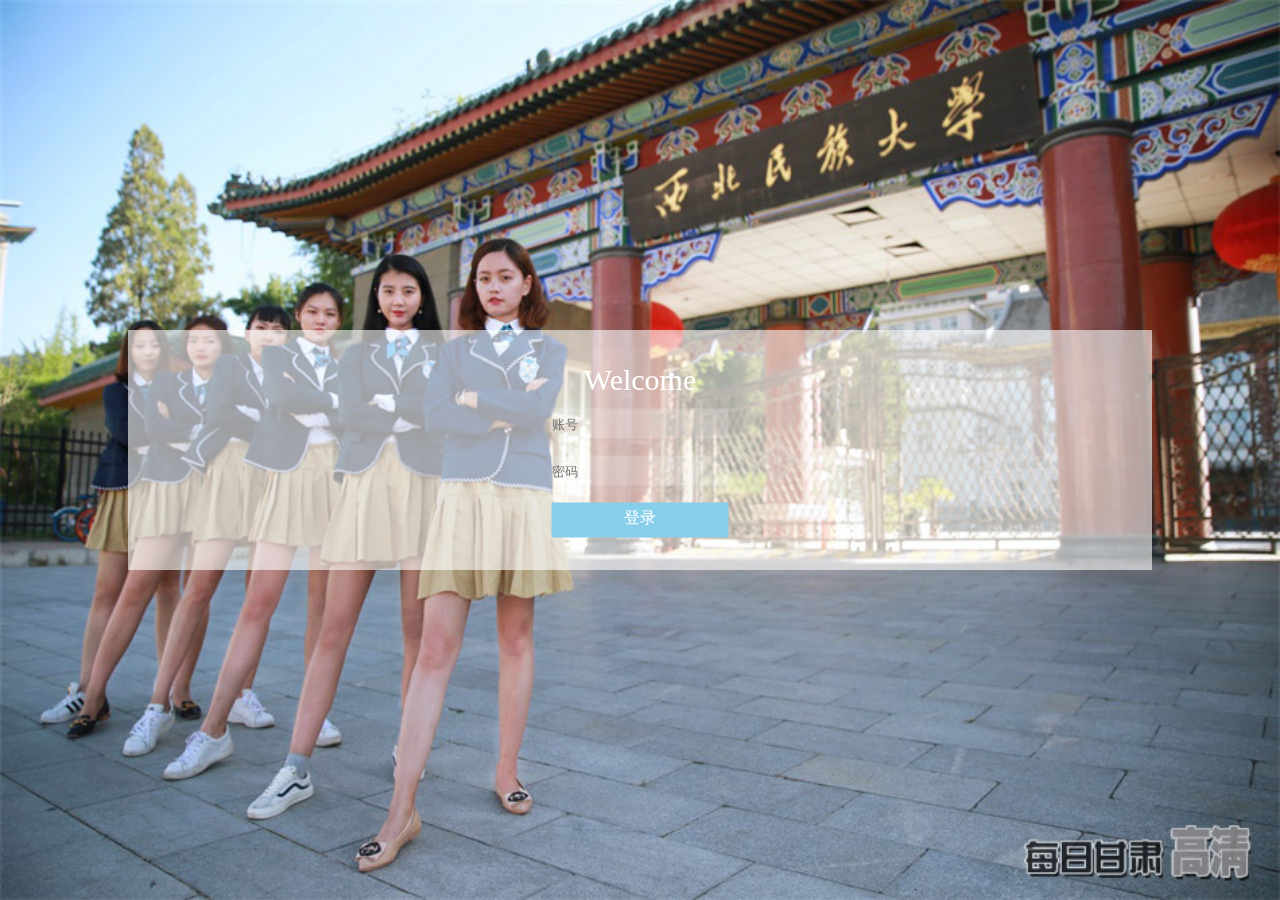
<file: client/index.html>
<!DOCTYPE html >
<html lang="en">

<head>
    <meta charset="UTF-8">
    <meta name="viewport" content="width=device-width, initial-scale=1.0">
    <link rel="icon" href="./assets/images/checkin.svg" type="image/svg+xml">
    <link rel="stylesheet" href="./assets/css/cssInit.css">
    <link rel="stylesheet" href="./assets/css/index.css">

    <title>签到</title>
    <script>
        if (!localStorage.getItem('token')) {
            location.href = './login.html';
        }
    </script>
</head>

<body>
    <div class="heart">
        <div style="display: none;" class="mytelephone"></div>
        <div class="content">
            <h3>您已经搬水<span class="number">0</span>次</h3>
            <button class="click_btn">签到</button>

            <div class="rankList">
                <p>排行榜</p>
                <div id="listContent">
                    <!-- 自动渲染 -->
                    <!-- <div class="listContent" id="studentName">sunpengcheng</div>
                    <div class="listContent">搬水<span>10</span>次</div> -->
                </div>
            </div>
        </div>
    </div>
    <script src="./assets/js/jquery-3.6.0.js"></script>
    <script src="./assets/js/baseAPI.js"></script>
    <script src="./assets/js/index.js"></script>

</body>

</html>
</file>
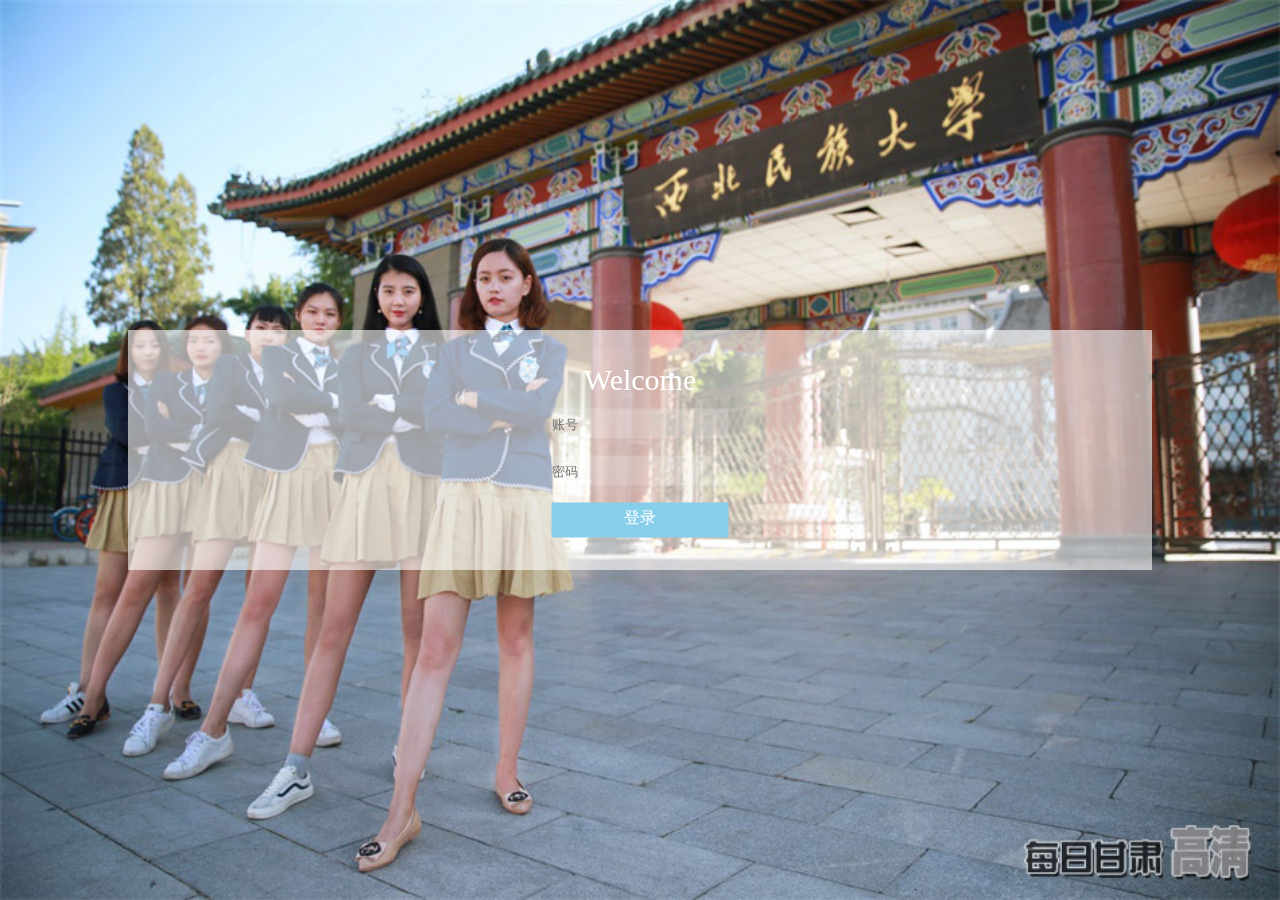
<file: client/login.html>
<!DOCTYPE html>
<html lang="en">

<head>
    <meta charset="UTF-8">
    <meta name="viewport" content="width=device-width, initial-scale=1.0">
    <link rel="icon" type="image/svg+xml" href="./assets/images/checkin.svg">
    <!-- 引入初始化样式 -->
    <link rel="stylesheet" href="./assets/css/cssInit.css">
    <!-- 引入自己的样式 -->
    <link rel="stylesheet" href="./assets/css/login.css">
    <title>登录</title>
</head>

<body>
    <div class="heart">
        <div class="login">
            <form>
                <p>Welcome</p>
                <div class="loginson">
                    <input type="text" value="" placeholder="账号" class="usernumber">
                </div>
                <div class="loginson">
                    <input type="password" value="" placeholder="密码" class="password">
                </div>
                <div class="loginson loginStyle loginButton">
                    <a href="javascript:;">登录</a>
                </div>
            </form>

        </div>
    </div>

    <script src="./assets/js/jquery-3.6.0.js"></script>
    <!-- <script src="./assets/js/baseAPI.js"></scrip> -->
    <script src="./assets/js/login.js"></script>
</body>

</html>
</file>
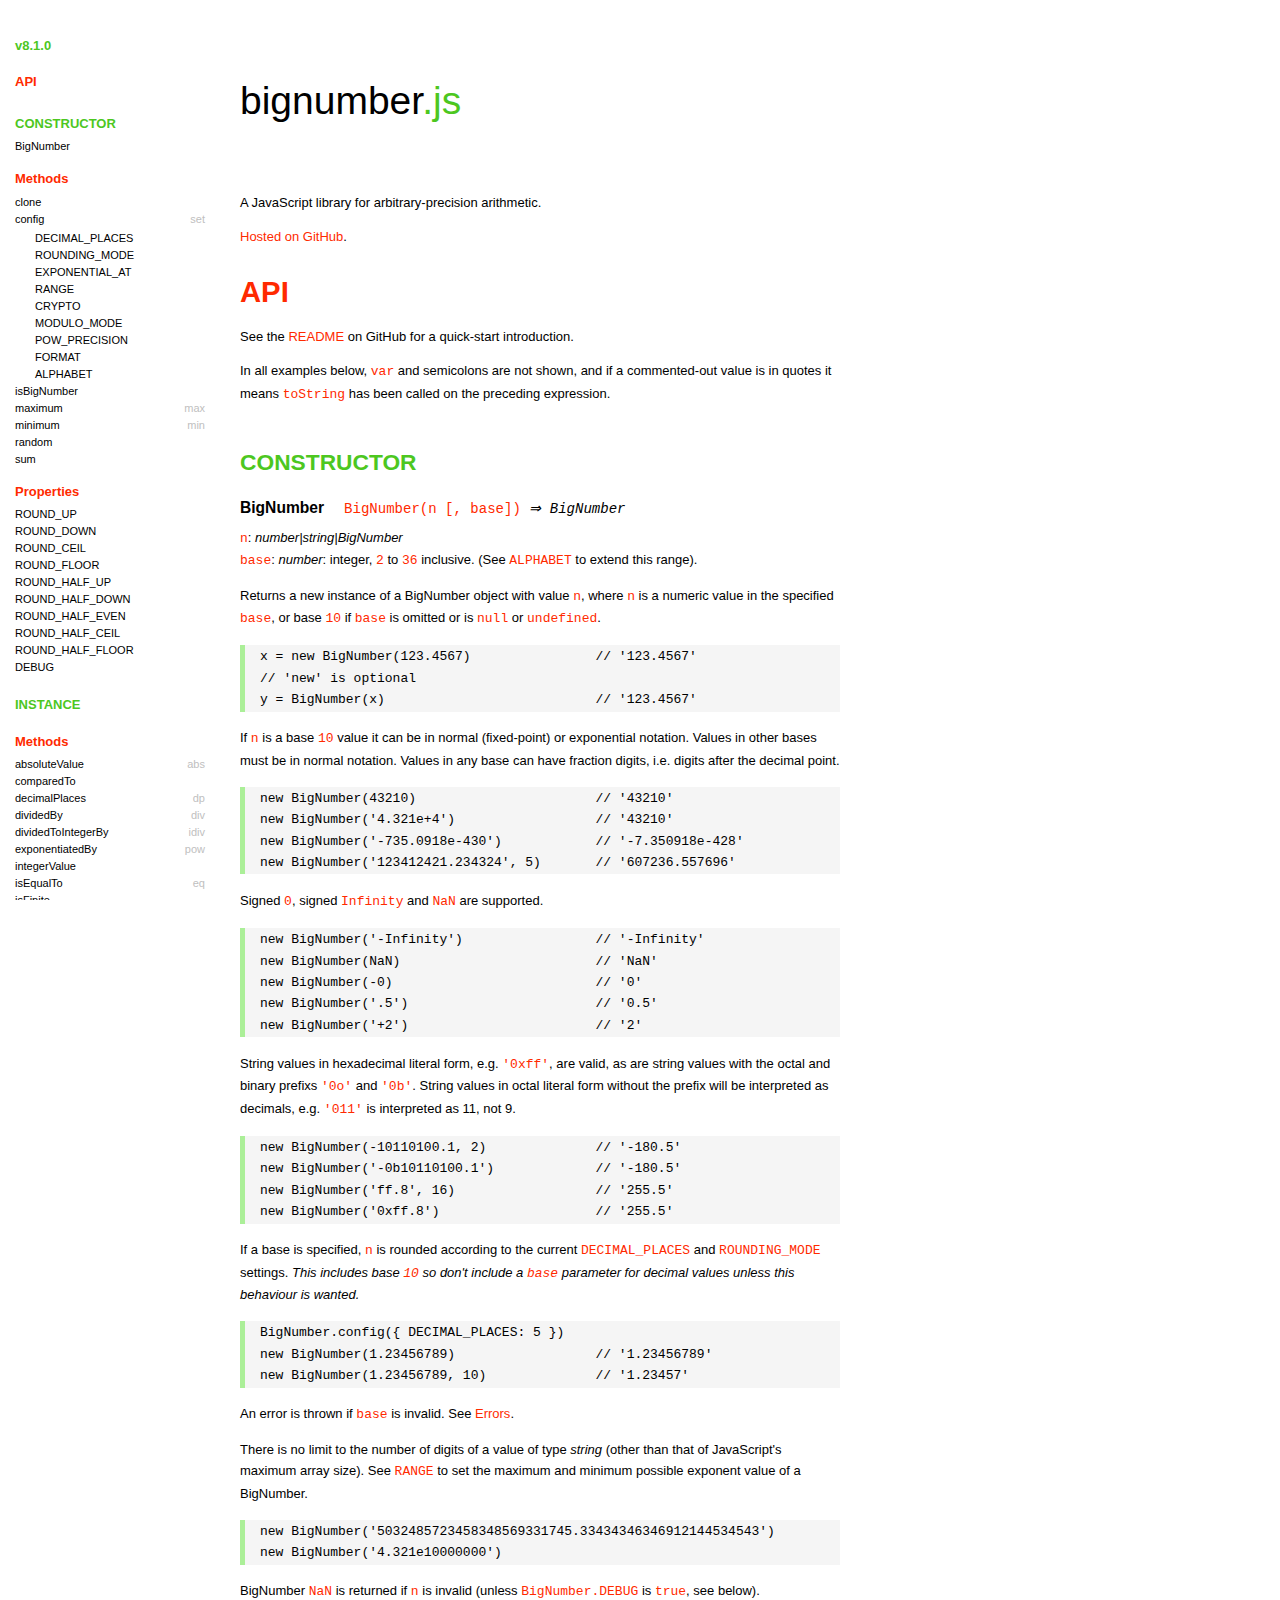
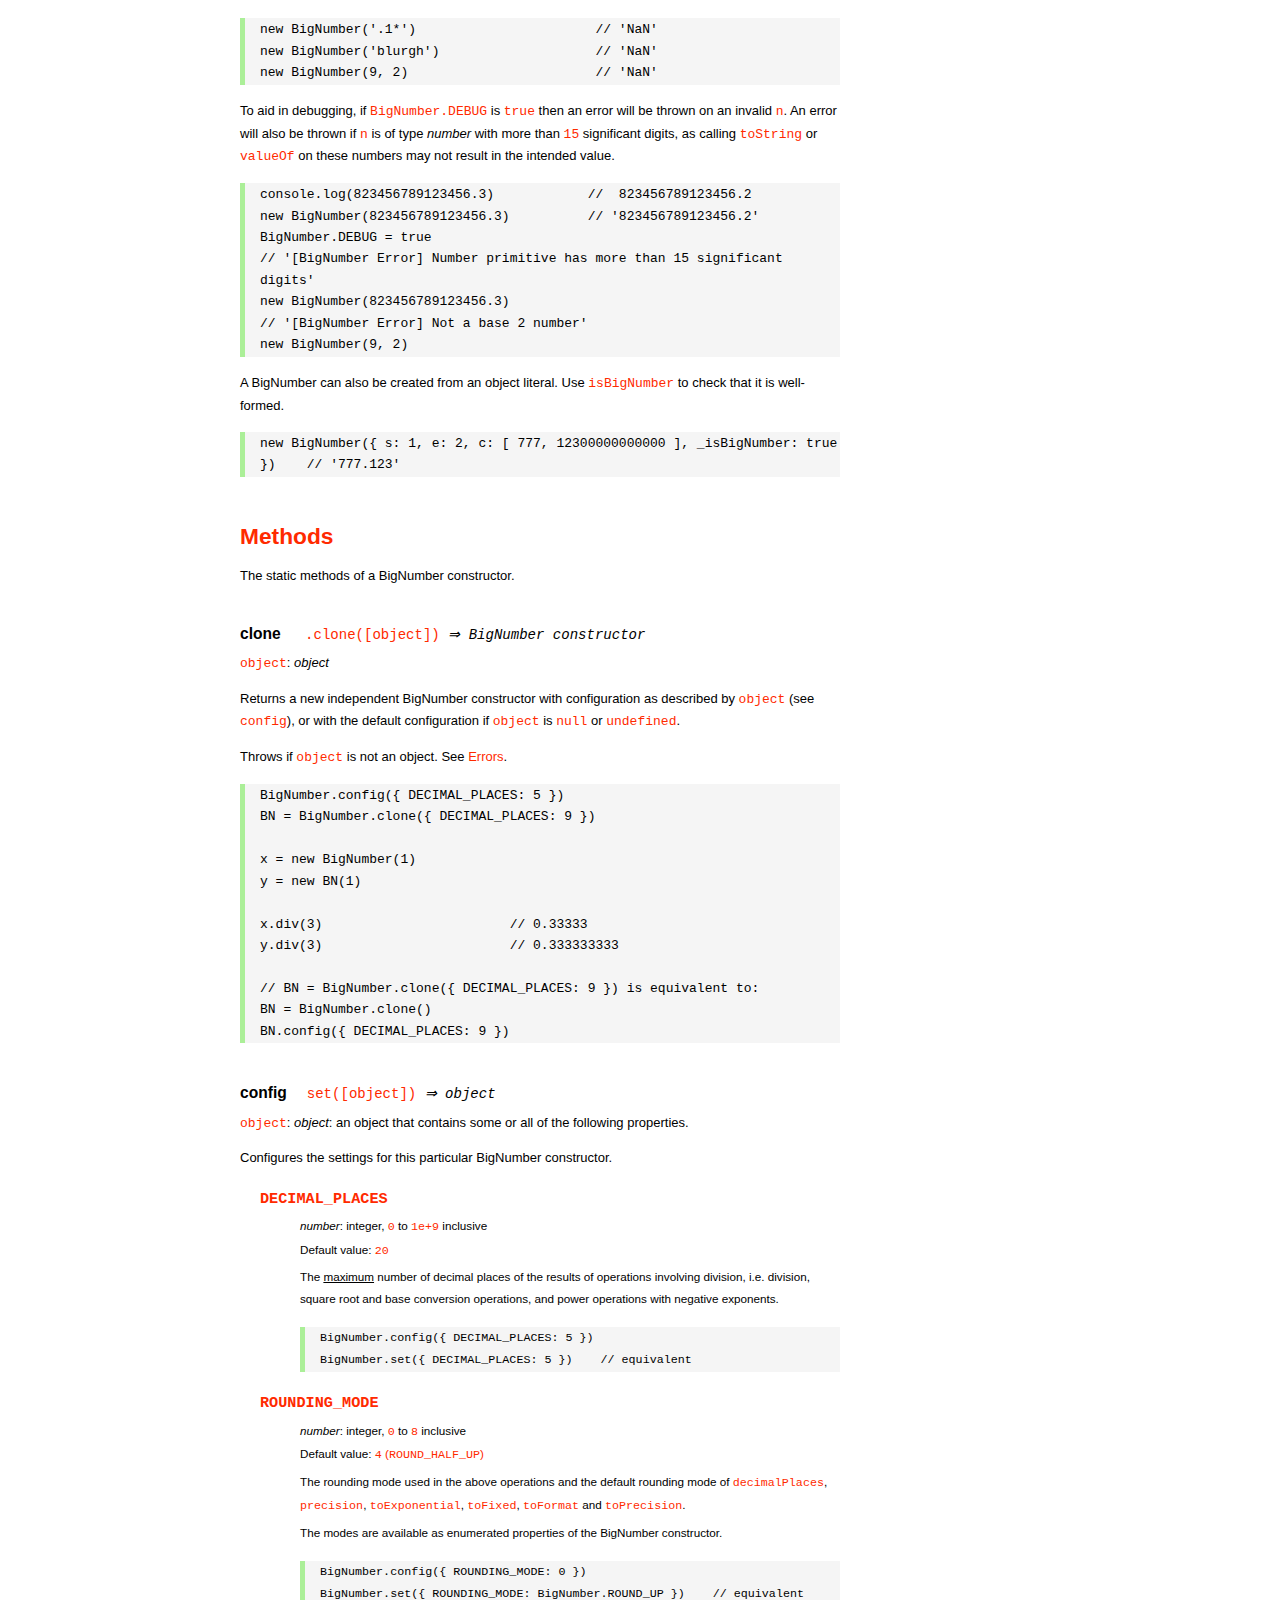
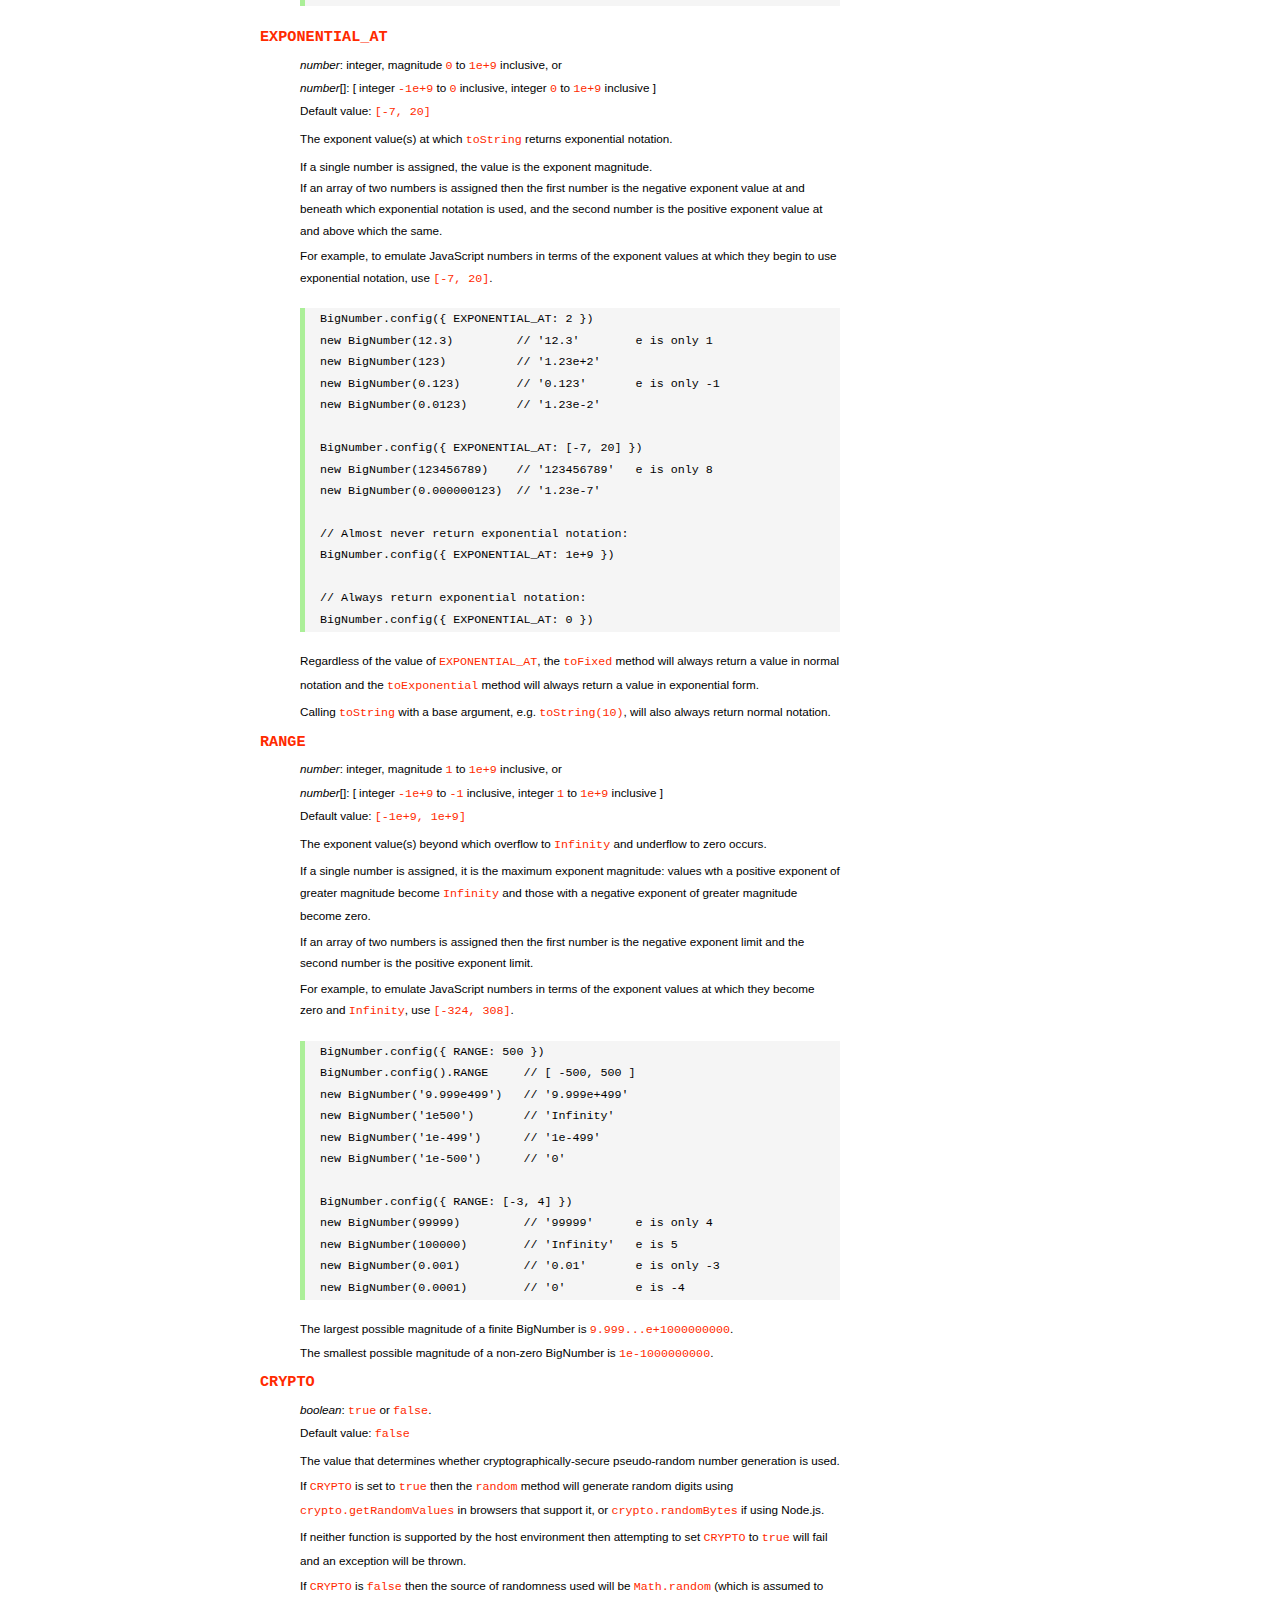
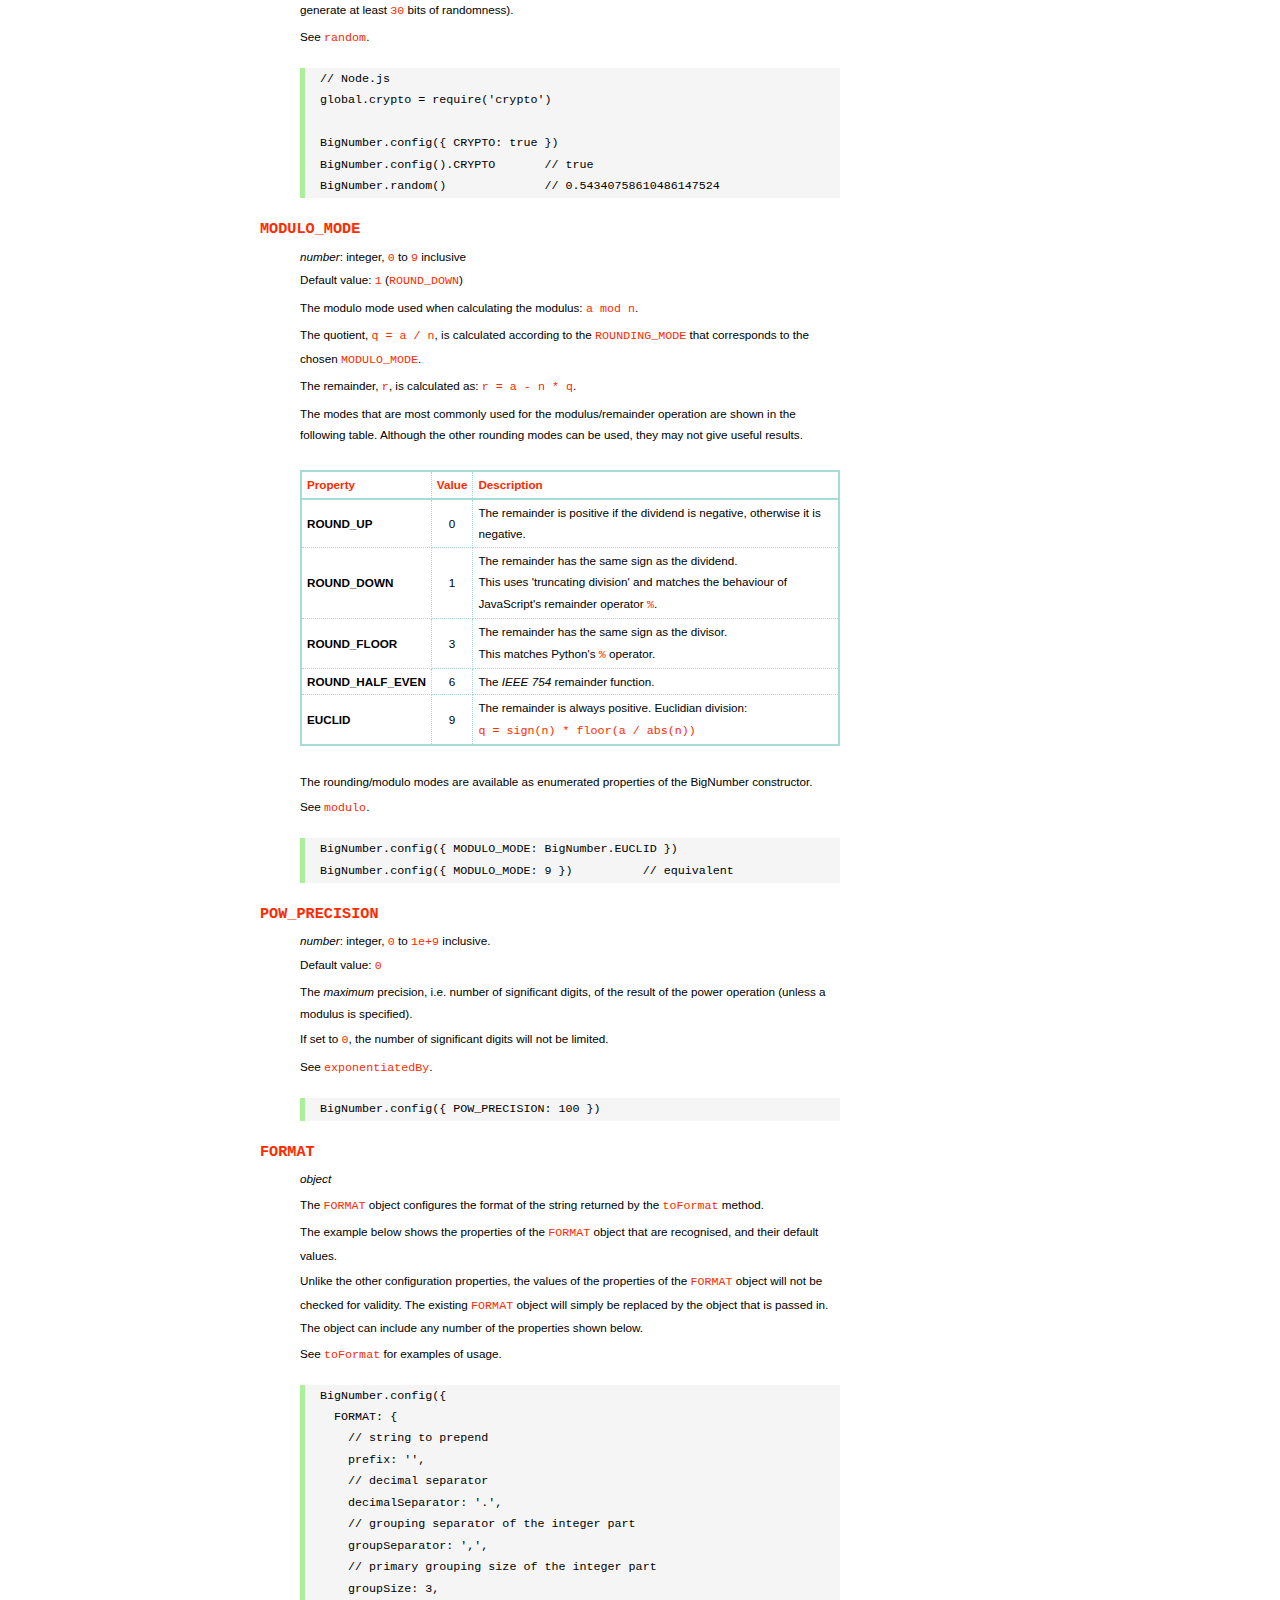
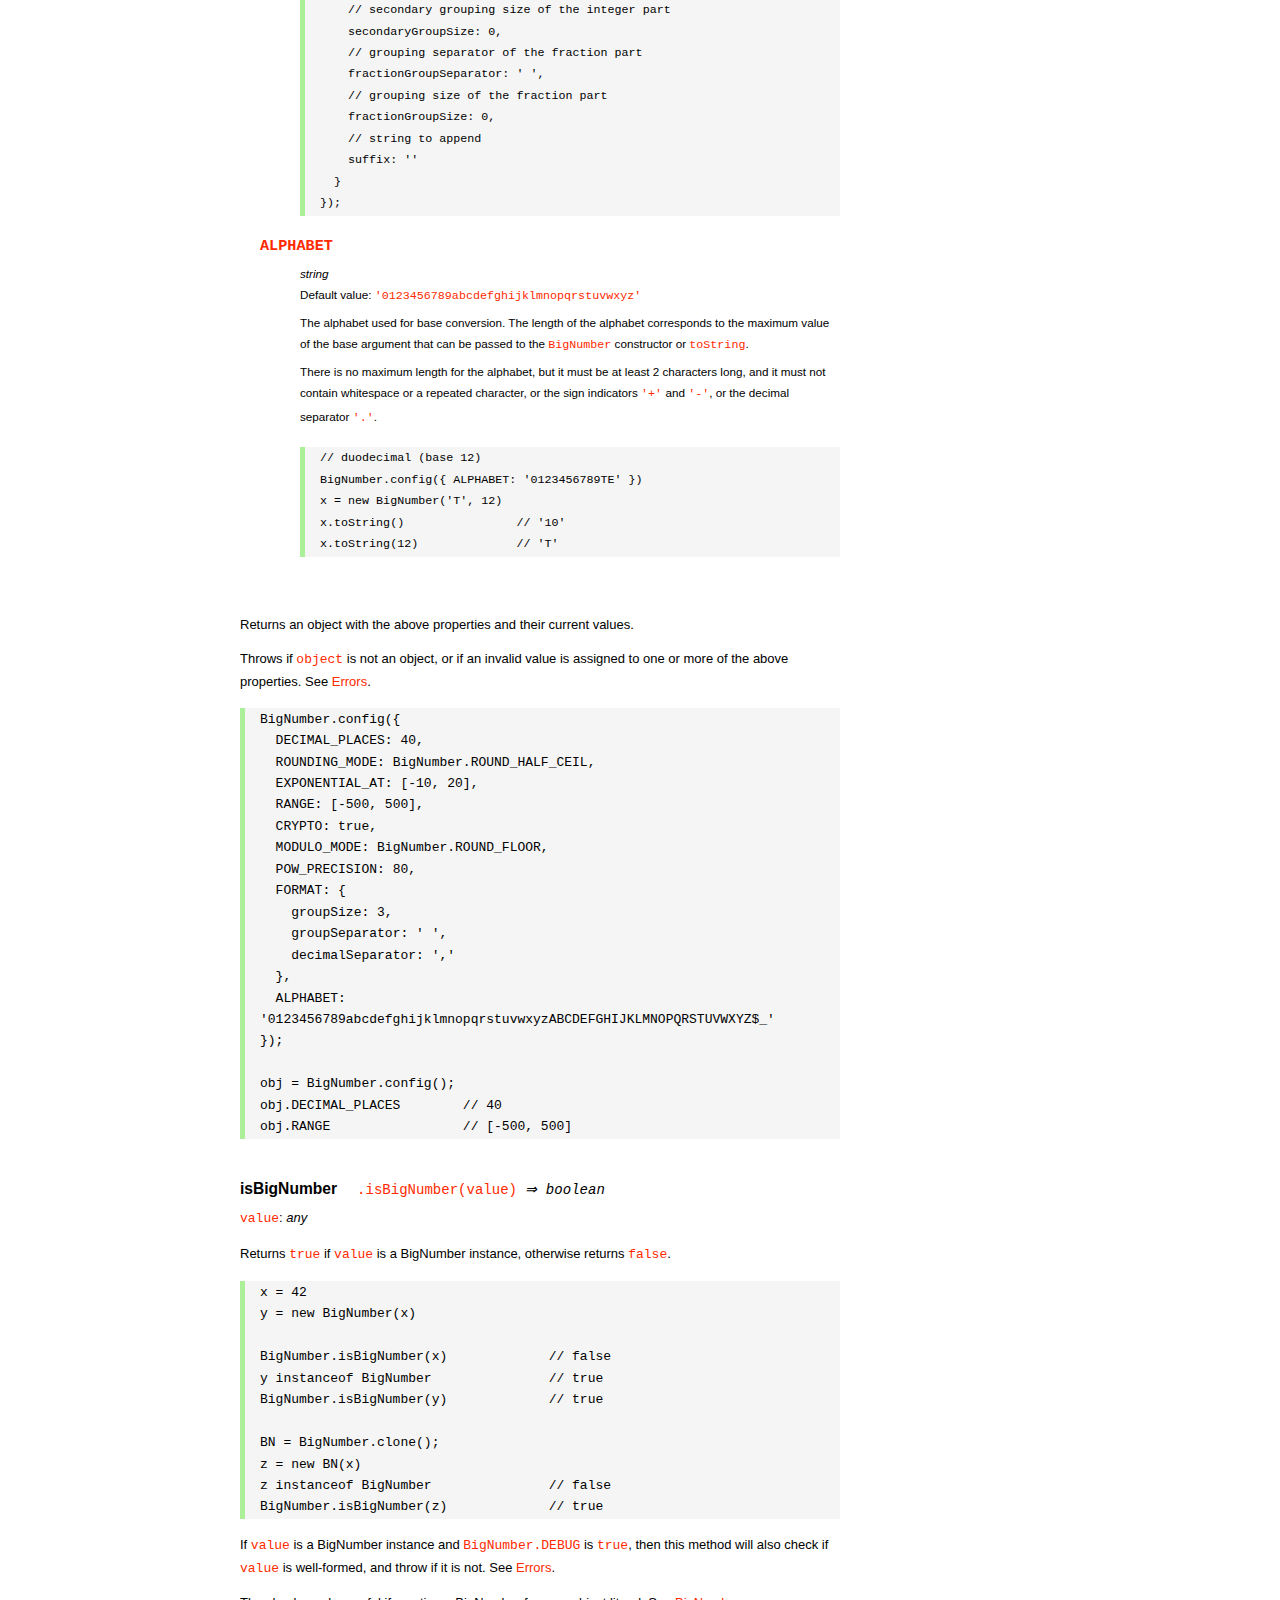
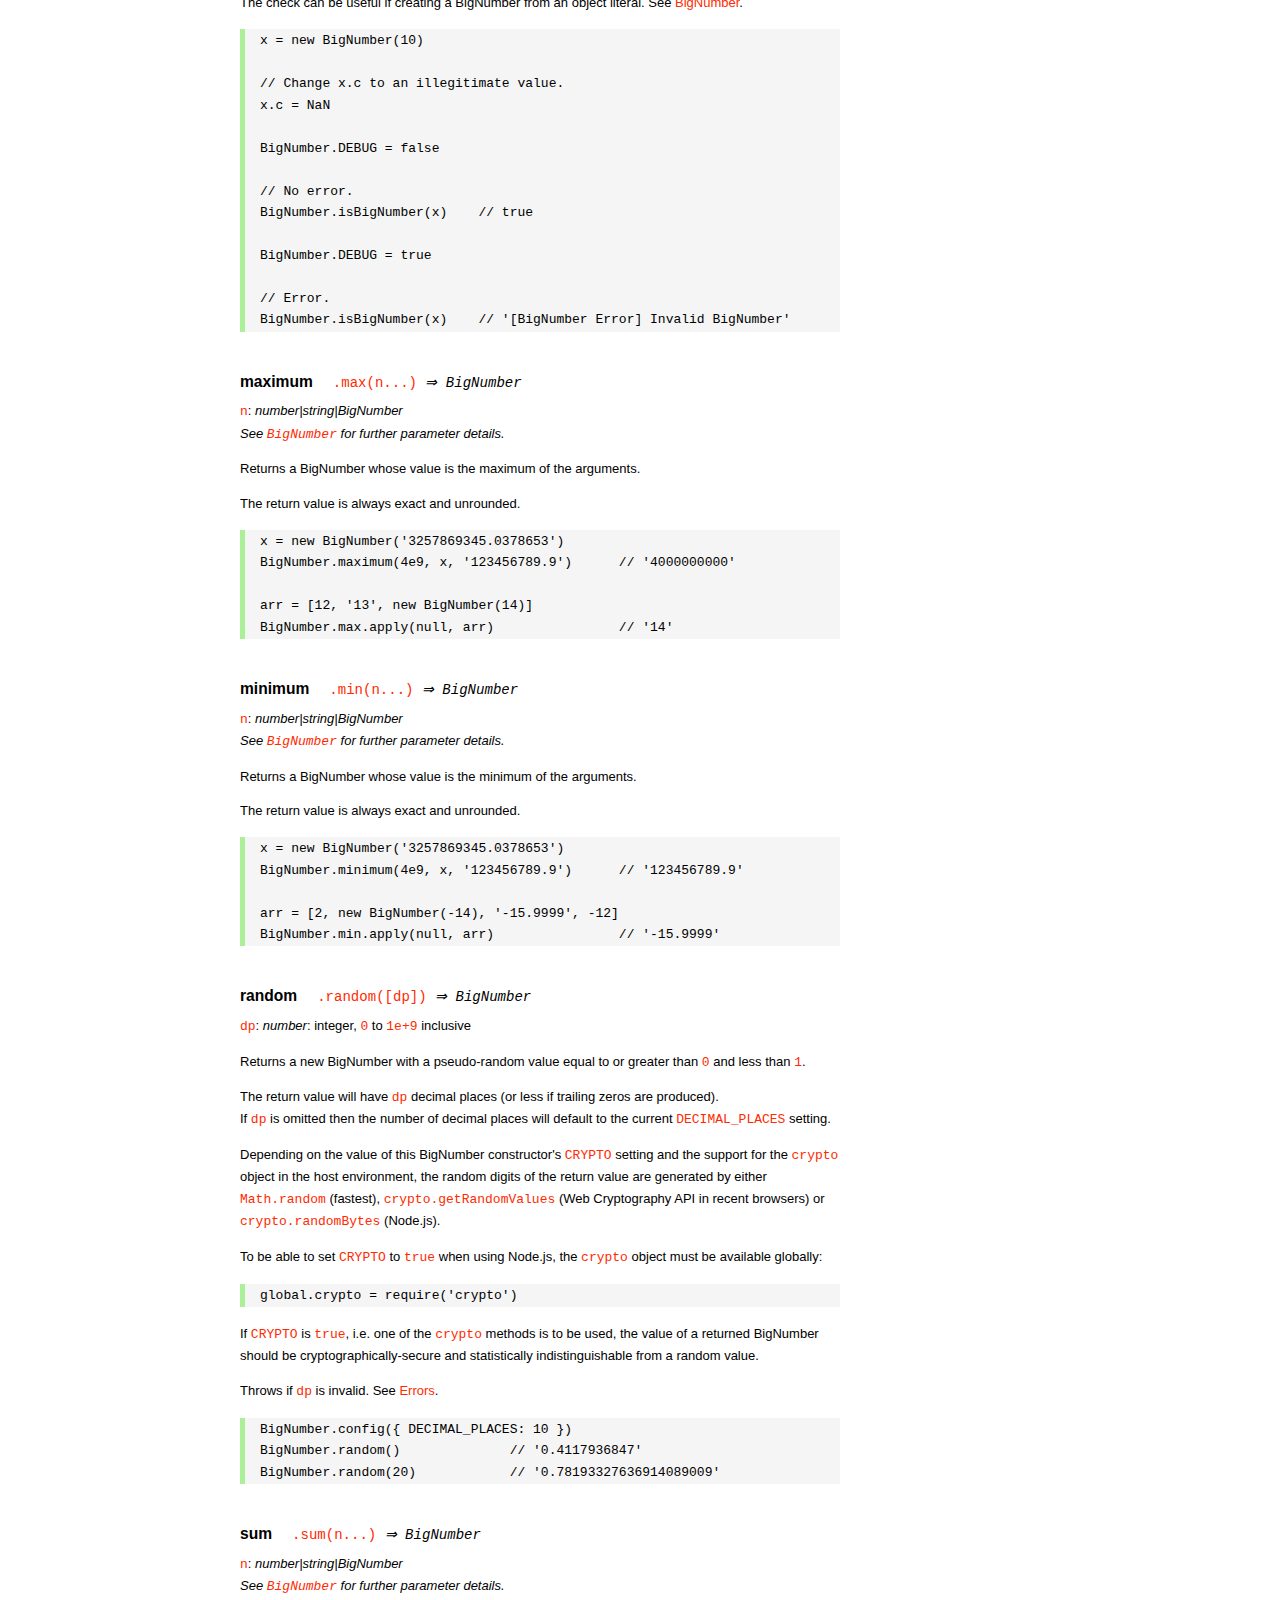
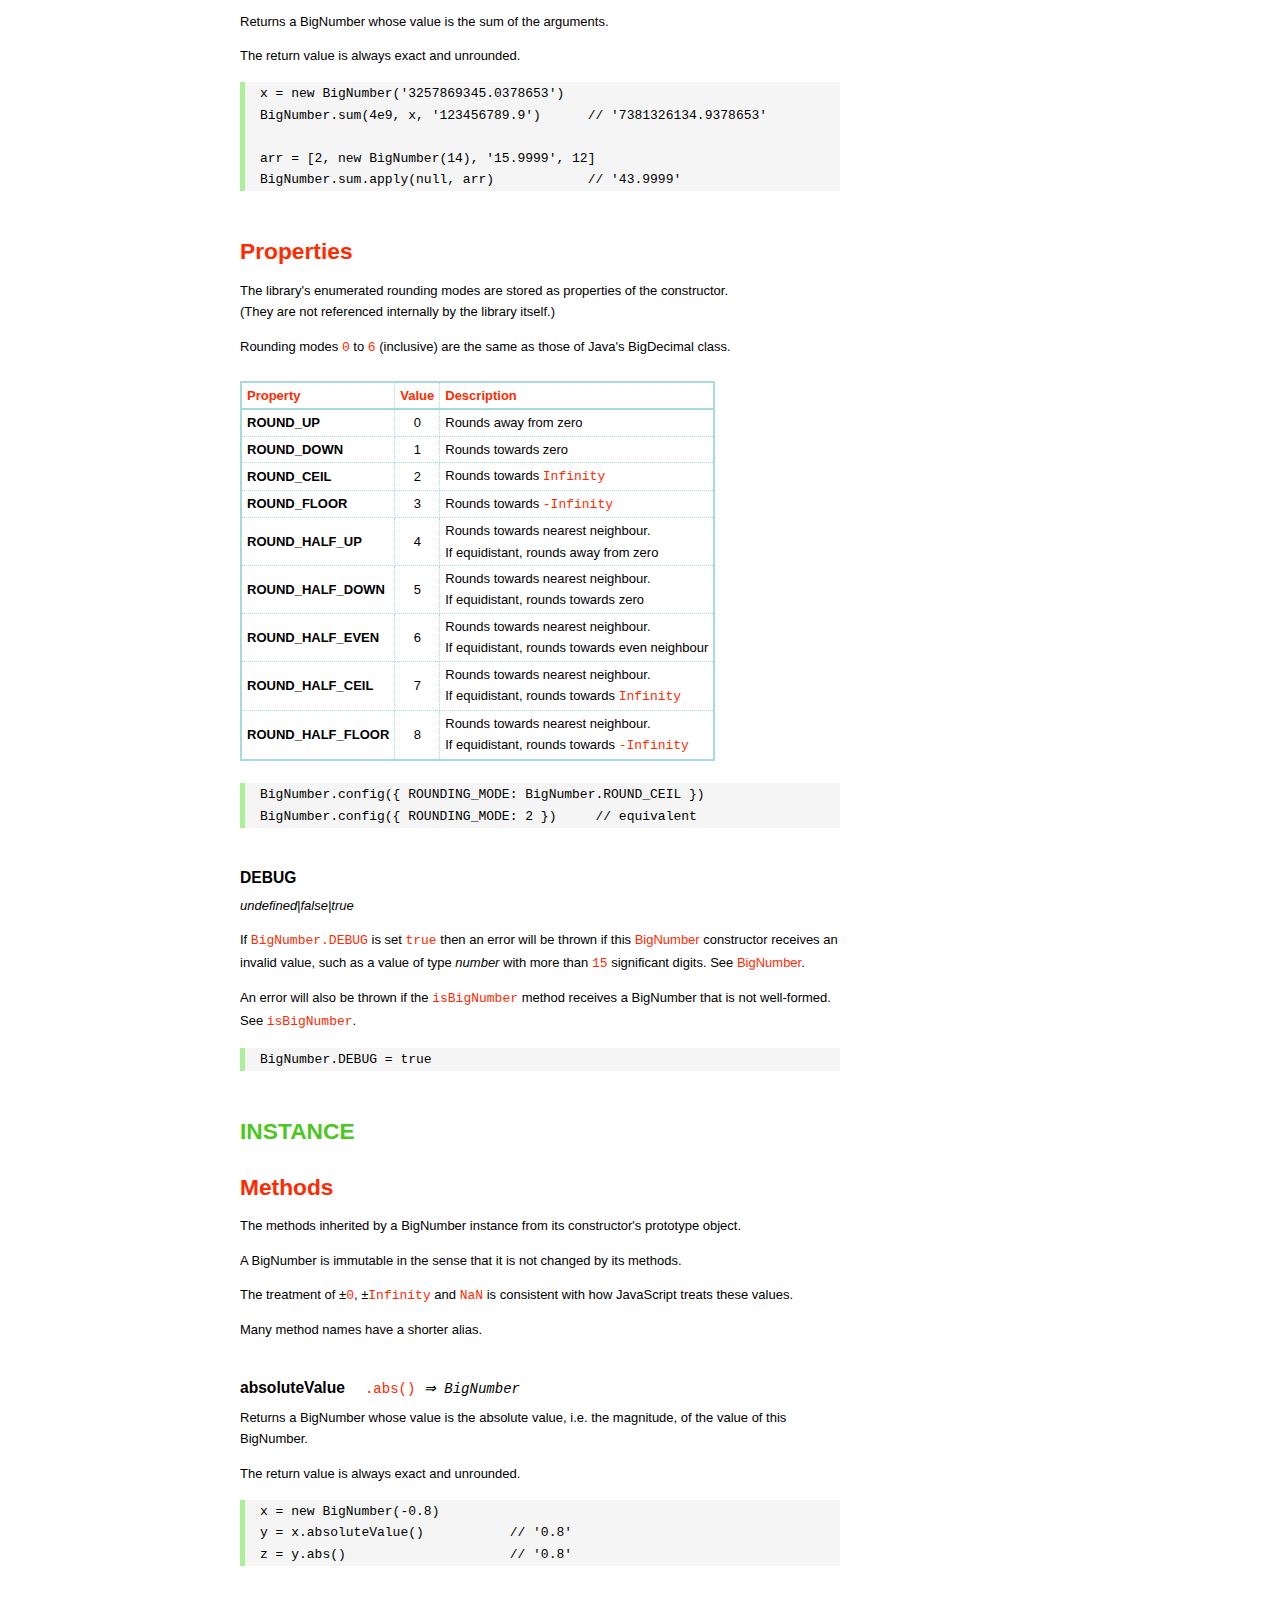
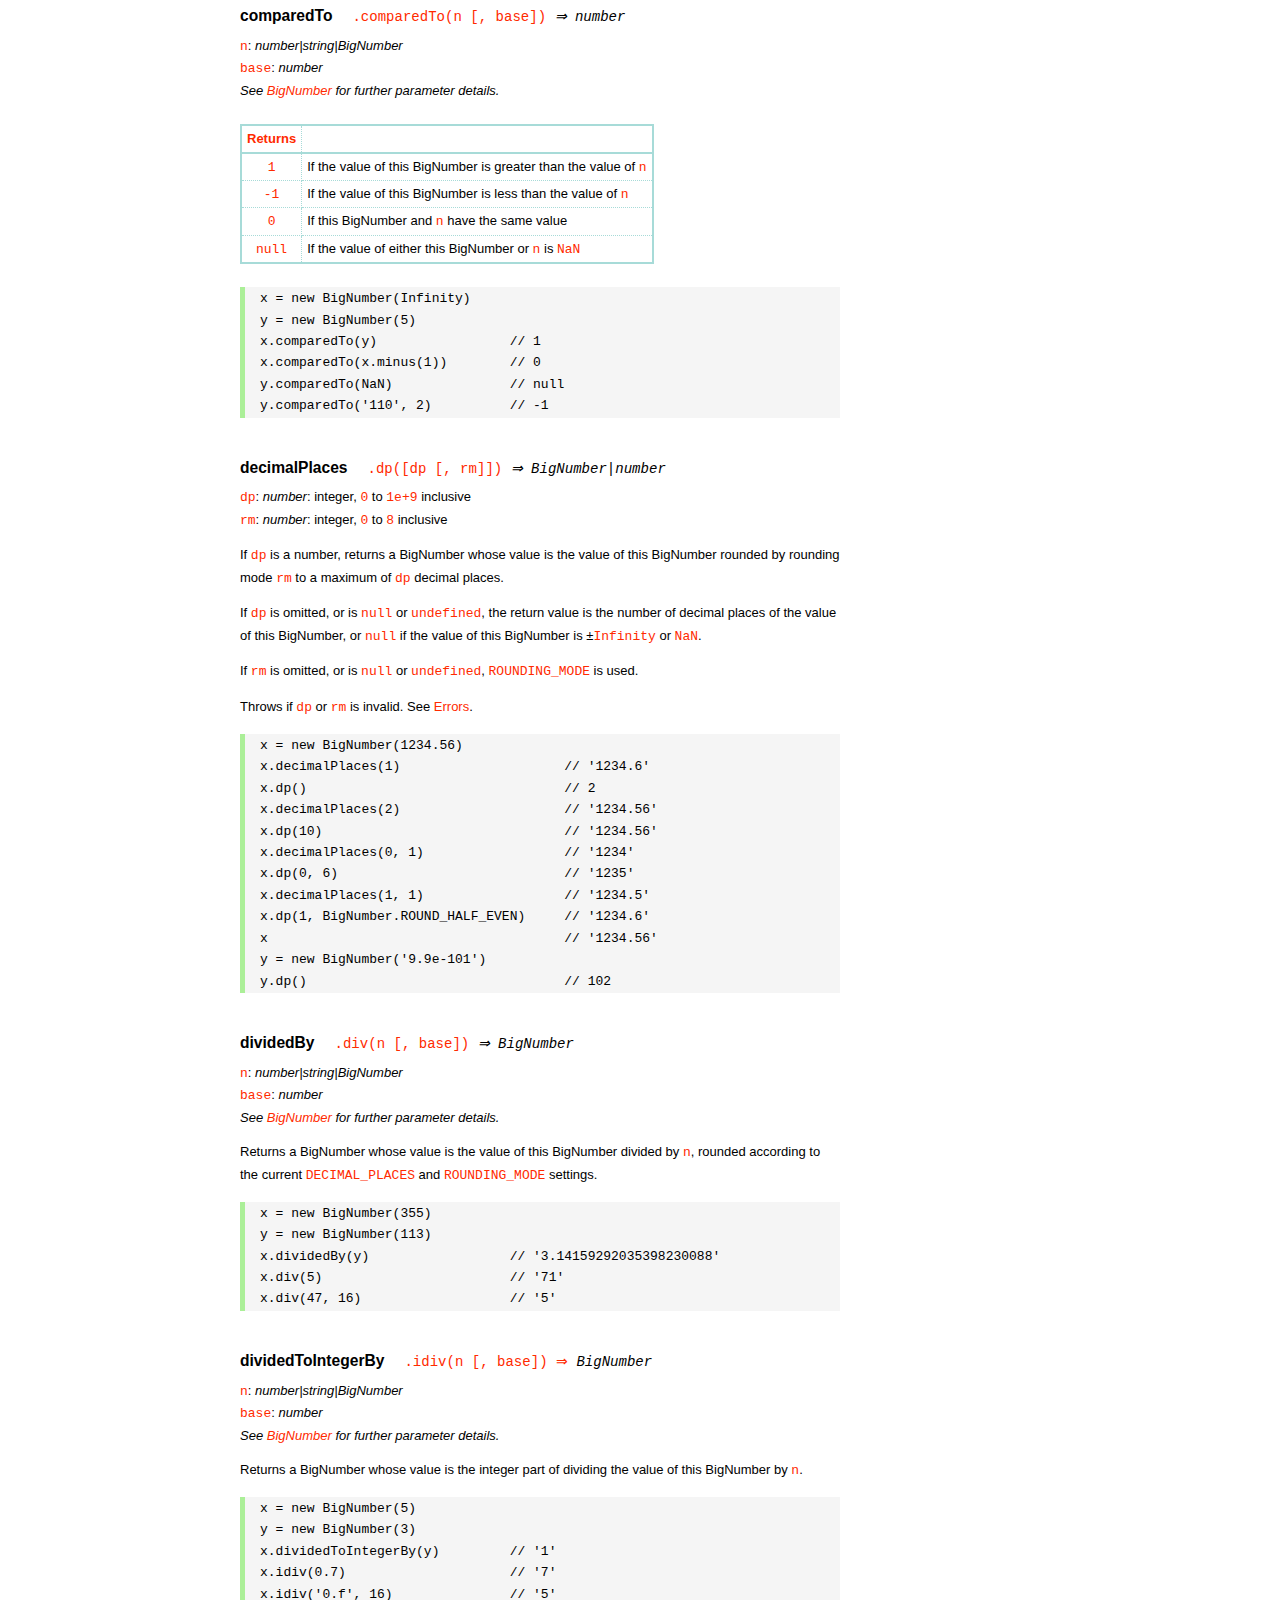
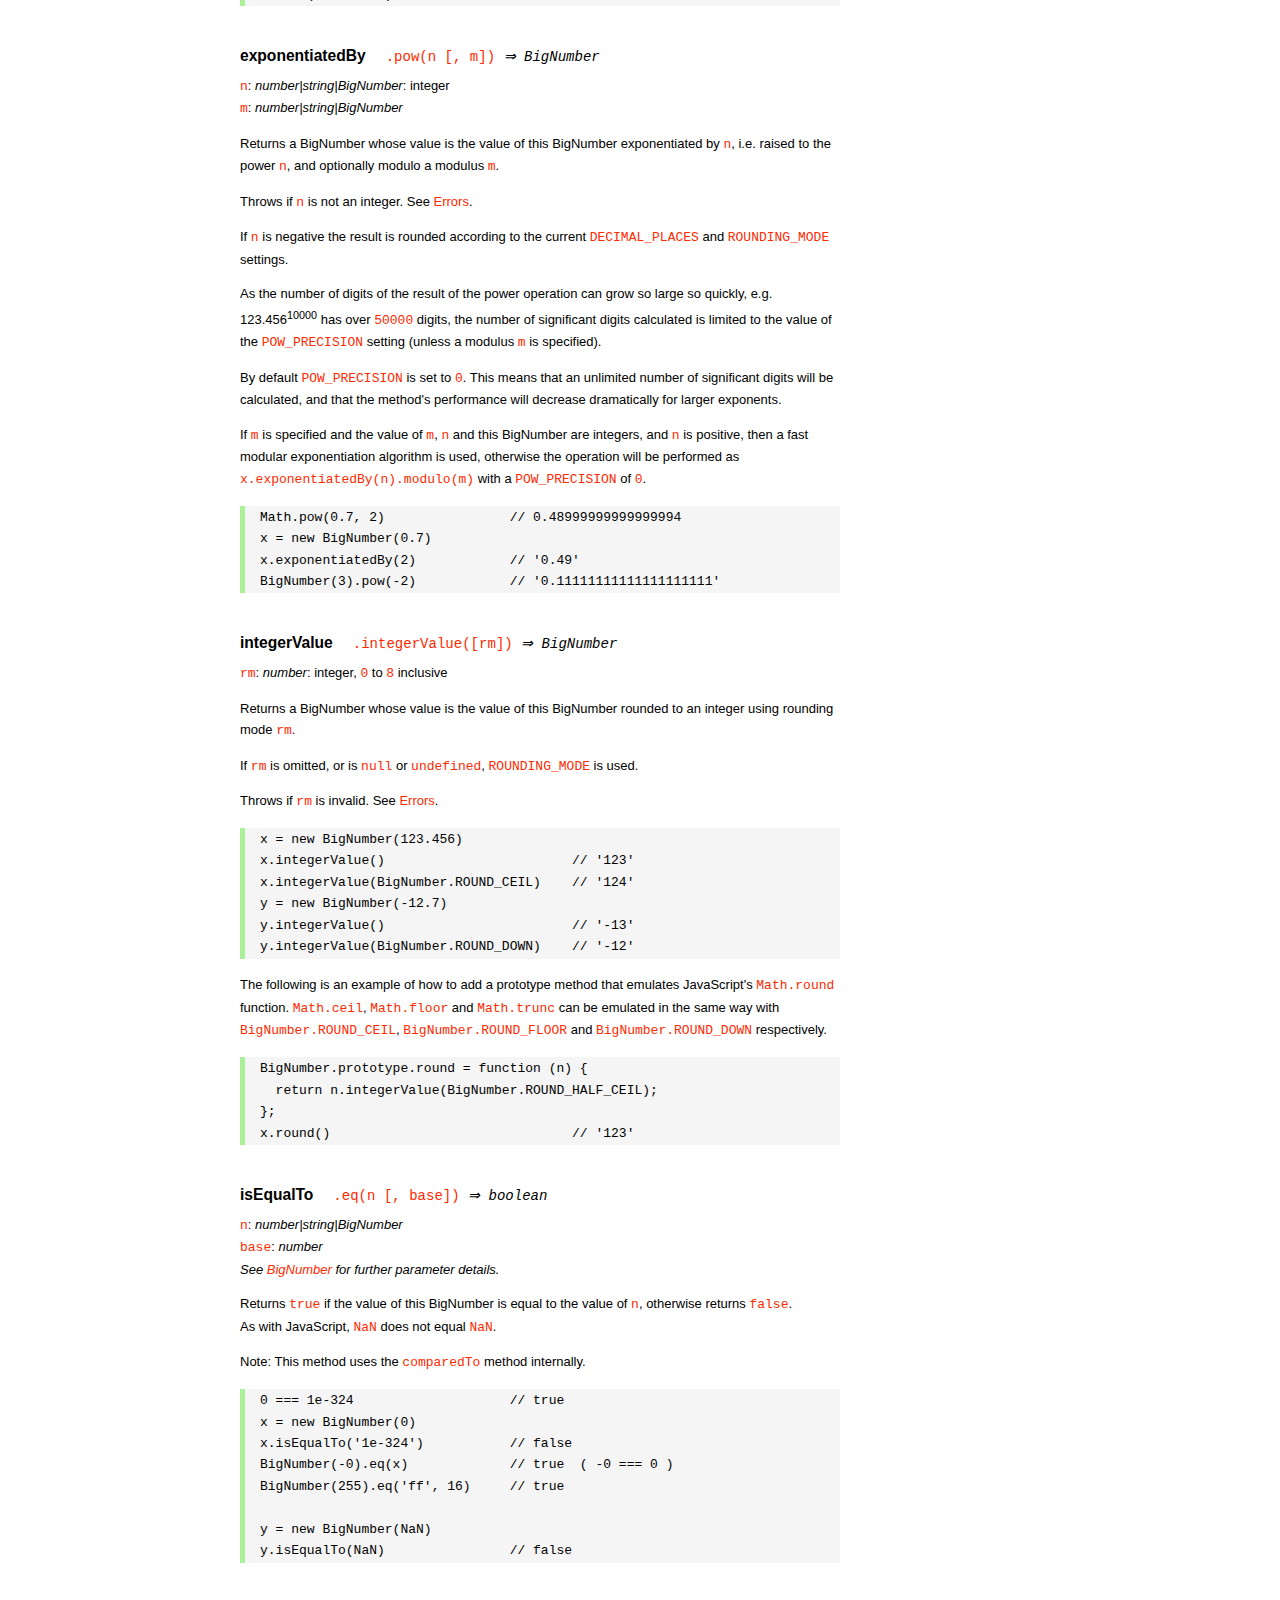
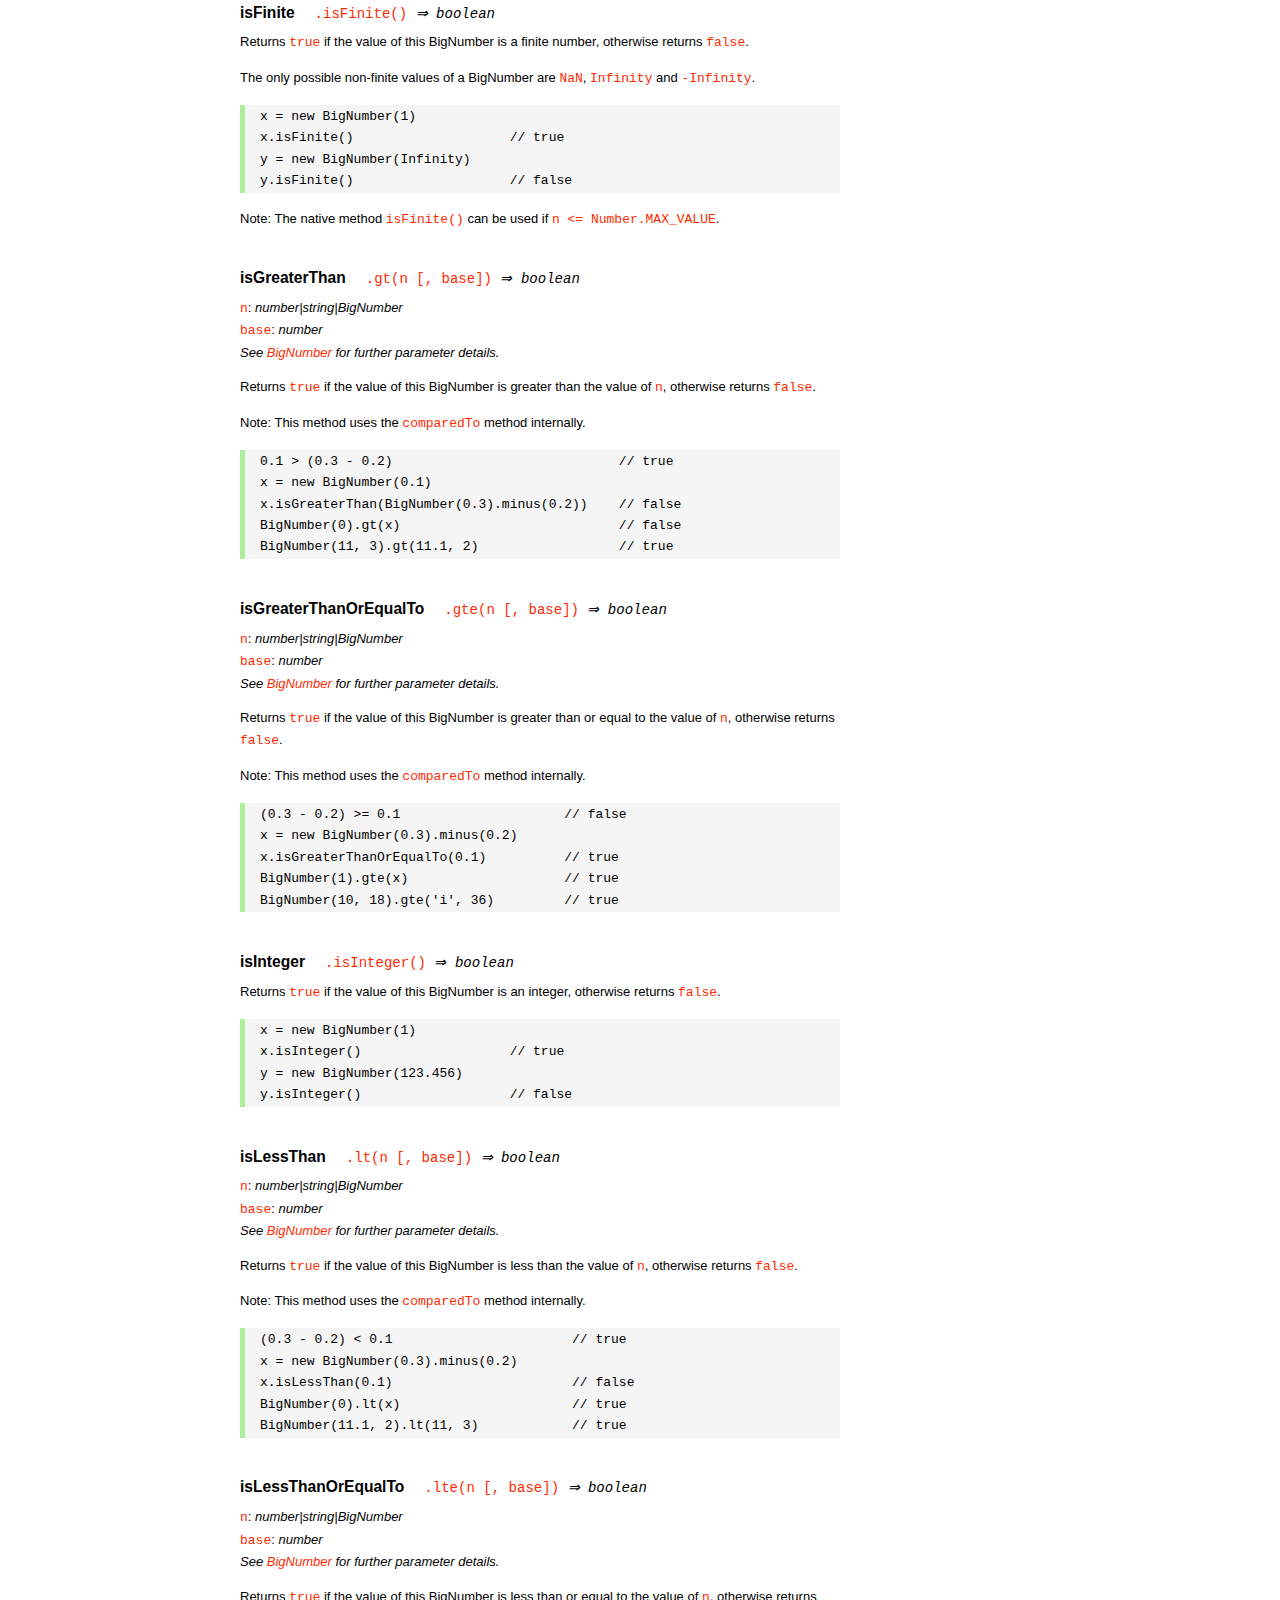
<file: server/node_modules/bignumber.js/doc/API.html>
<!DOCTYPE HTML>
<html>
<head>
<meta charset="utf-8">
<meta http-equiv="X-UA-Compatible" content="IE=edge">
<meta name="Author" content="M Mclaughlin">
<title>bignumber.js API</title>
<style>
html{font-size:100%}
body{background:#fff;font-family:"Helvetica Neue",Helvetica,Arial,sans-serif;font-size:13px;
  line-height:1.65em;min-height:100%;margin:0}
body,i{color:#000}
.nav{background:#fff;position:fixed;top:0;bottom:0;left:0;width:200px;overflow-y:auto;
  padding:15px 0 30px 15px}
div.container{width:600px;margin:50px 0 50px 240px}
p{margin:0 0 1em;width:600px}
pre,ul{margin:1em 0}
h1,h2,h3,h4,h5{margin:0;padding:1.5em 0 0}
h1,h2{padding:.75em 0}
h1{font:400 3em Verdana,sans-serif;color:#000;margin-bottom:1em}
h2{font-size:2.25em;color:#ff2a00}
h3{font-size:1.75em;color:#4dc71f}
h4{font-size:1.75em;color:#ff2a00;padding-bottom:.75em}
h5{font-size:1.2em;margin-bottom:.4em}
h6{font-size:1.1em;margin-bottom:0.8em;padding:0.5em 0}
dd{padding-top:.35em}
dt{padding-top:.5em}
b{font-weight:700}
dt b{font-size:1.3em}
a,a:visited{color:#ff2a00;text-decoration:none}
a:active,a:hover{outline:0;text-decoration:underline}
.nav a,.nav b,.nav a:visited{display:block;color:#ff2a00;font-weight:700; margin-top:15px}
.nav b{color:#4dc71f;margin-top:20px;cursor:default;width:auto}
ul{list-style-type:none;padding:0 0 0 20px}
.nav ul{line-height:14px;padding-left:0;margin:5px 0 0}
.nav ul a,.nav ul a:visited,span{display:inline;color:#000;font-family:Verdana,Geneva,sans-serif;
  font-size:11px;font-weight:400;margin:0}
.inset,ul.inset{margin-left:20px}
.inset{font-size:.9em}
.nav li{width:auto;margin:0 0 3px}
.alias{font-style:italic;margin-left:20px}
table{border-collapse:collapse;border-spacing:0;border:2px solid #a7dbd8;margin:1.75em 0;padding:0}
td,th{text-align:left;margin:0;padding:2px 5px;border:1px dotted #a7dbd8}
th{border-top:2px solid #a7dbd8;border-bottom:2px solid #a7dbd8;color:#ff2a00}
code,pre{font-family:Consolas, monaco, monospace;font-weight:400}
pre{background:#f5f5f5;white-space:pre-wrap;word-wrap:break-word;border-left:5px solid #abef98;
  padding:1px 0 1px 15px;margin:1.2em 0}
code,.nav-title{color:#ff2a00}
.end{margin-bottom:25px}
.centre{text-align:center}
.error-table{font-size:13px;width:100%}
#faq{margin:3em 0 0}
li span{float:right;margin-right:10px;color:#c0c0c0}
#js{font:inherit;color:#4dc71f}
</style>
</head>
<body>

  <div class="nav">

    <b>v8.1.0</b>

	<a class='nav-title' href="#">API</a>

    <b> CONSTRUCTOR </b>
    <ul>
      <li><a href="#bignumber">BigNumber</a></li>
    </ul>

    <a href="#methods">Methods</a>
    <ul>
      <li><a href="#clone">clone</a></li>
      <li><a href="#config" >config</a><span>set</span></li>
      <li>
        <ul class="inset">
          <li><a href="#decimal-places">DECIMAL_PLACES</a></li>
          <li><a href="#rounding-mode" >ROUNDING_MODE</a></li>
          <li><a href="#exponential-at">EXPONENTIAL_AT</a></li>
          <li><a href="#range"         >RANGE</a></li>
          <li><a href="#crypto"        >CRYPTO</a></li>
          <li><a href="#modulo-mode"   >MODULO_MODE</a></li>
          <li><a href="#pow-precision" >POW_PRECISION</a></li>
          <li><a href="#format"        >FORMAT</a></li>
          <li><a href="#alphabet"      >ALPHABET</a></li>
        </ul>
      </li>
      <li><a href="#isBigNumber">isBigNumber</a></li>
      <li><a href="#max"        >maximum</a><span>max</span></li>
      <li><a href="#min"        >minimum</a><span>min</span></li>
      <li><a href="#random"     >random</a></li>
      <li><a href="#sum"        >sum</a></li>
    </ul>

    <a href="#constructor-properties">Properties</a>
    <ul>
      <li><a href="#round-up"        >ROUND_UP</a></li>
      <li><a href="#round-down"      >ROUND_DOWN</a></li>
      <li><a href="#round-ceil"      >ROUND_CEIL</a></li>
      <li><a href="#round-floor"     >ROUND_FLOOR</a></li>
      <li><a href="#round-half-up"   >ROUND_HALF_UP</a></li>
      <li><a href="#round-half-down" >ROUND_HALF_DOWN</a></li>
      <li><a href="#round-half-even" >ROUND_HALF_EVEN</a></li>
      <li><a href="#round-half-ceil" >ROUND_HALF_CEIL</a></li>
      <li><a href="#round-half-floor">ROUND_HALF_FLOOR</a></li>
      <li><a href="#debug"           >DEBUG</a></li>
    </ul>

    <b> INSTANCE </b>

    <a href="#prototype-methods">Methods</a>
    <ul>
      <li><a href="#abs"    >absoluteValue         </a><span>abs</span>  </li>
      <li><a href="#cmp"    >comparedTo            </a>                  </li>
      <li><a href="#dp"     >decimalPlaces         </a><span>dp</span>   </li>
      <li><a href="#div"    >dividedBy             </a><span>div</span>  </li>
      <li><a href="#divInt" >dividedToIntegerBy    </a><span>idiv</span> </li>
      <li><a href="#pow"    >exponentiatedBy       </a><span>pow</span>  </li>
      <li><a href="#int"    >integerValue          </a>                  </li>
      <li><a href="#eq"     >isEqualTo             </a><span>eq</span>   </li>
      <li><a href="#isF"    >isFinite              </a>                  </li>
      <li><a href="#gt"     >isGreaterThan         </a><span>gt</span>   </li>
      <li><a href="#gte"    >isGreaterThanOrEqualTo</a><span>gte</span>  </li>
      <li><a href="#isInt"  >isInteger             </a>                  </li>
      <li><a href="#lt"     >isLessThan            </a><span>lt</span>   </li>
      <li><a href="#lte"    >isLessThanOrEqualTo   </a><span>lte</span>  </li>
      <li><a href="#isNaN"  >isNaN                 </a>                  </li>
      <li><a href="#isNeg"  >isNegative            </a>                  </li>
      <li><a href="#isPos"  >isPositive            </a>                  </li>
      <li><a href="#isZ"    >isZero                </a>                  </li>
      <li><a href="#minus"  >minus                 </a>                  </li>
      <li><a href="#mod"    >modulo                </a><span>mod</span>  </li>
      <li><a href="#times"  >multipliedBy          </a><span>times</span></li>
      <li><a href="#neg"    >negated               </a>                  </li>
      <li><a href="#plus"   >plus                  </a>                  </li>
      <li><a href="#sd"     >precision             </a><span>sd</span>   </li>
      <li><a href="#shift"  >shiftedBy             </a>                  </li>
      <li><a href="#sqrt"   >squareRoot            </a><span>sqrt</span> </li>
      <li><a href="#toE"    >toExponential         </a>                  </li>
      <li><a href="#toFix"  >toFixed               </a>                  </li>
      <li><a href="#toFor"  >toFormat              </a>                  </li>
      <li><a href="#toFr"   >toFraction            </a>                  </li>
      <li><a href="#toJSON" >toJSON                </a>                  </li>
      <li><a href="#toN"    >toNumber              </a>                  </li>
      <li><a href="#toP"    >toPrecision           </a>                  </li>
      <li><a href="#toS"    >toString              </a>                  </li>
      <li><a href="#valueOf">valueOf               </a>                  </li>
    </ul>

    <a href="#instance-properties">Properties</a>
    <ul>
      <li><a href="#coefficient">c: coefficient</a></li>
      <li><a href="#exponent"   >e: exponent</a></li>
      <li><a href="#sign"       >s: sign</a></li>
    </ul>

    <a href="#zero-nan-infinity">Zero, NaN &amp; Infinity</a>
    <a href="#Errors">Errors</a>
    <a href="#type-coercion">Type coercion</a>
    <a class='end' href="#faq">FAQ</a>

  </div>

  <div class="container">

    <h1>bignumber<span id='js'>.js</span></h1>

    <p>A JavaScript library for arbitrary-precision arithmetic.</p>
    <p><a href="https://github.com/MikeMcl/bignumber.js">Hosted on GitHub</a>. </p>

    <h2>API</h2>

    <p>
      See the <a href='https://github.com/MikeMcl/bignumber.js'>README</a> on GitHub for a
      quick-start introduction.
    </p>
    <p>
      In all examples below, <code>var</code> and semicolons are not shown, and if a commented-out
      value is in quotes it means <code>toString</code> has been called on the preceding expression.
    </p>


    <h3>CONSTRUCTOR</h3>


    <h5 id="bignumber">
      BigNumber<code class='inset'>BigNumber(n [, base]) <i>&rArr; BigNumber</i></code>
    </h5>
    <p>
      <code>n</code>: <i>number|string|BigNumber</i><br />
      <code>base</code>: <i>number</i>: integer, <code>2</code> to <code>36</code> inclusive. (See
      <a href='#alphabet'><code>ALPHABET</code></a> to extend this range).
    </p>
    <p>
      Returns a new instance of a BigNumber object with value <code>n</code>, where <code>n</code>
      is a numeric value in the specified <code>base</code>, or base <code>10</code> if
      <code>base</code> is omitted or is <code>null</code> or <code>undefined</code>.
    </p>
    <pre>
x = new BigNumber(123.4567)                // '123.4567'
// 'new' is optional
y = BigNumber(x)                           // '123.4567'</pre>
    <p>
      If <code>n</code> is a base <code>10</code> value it can be in normal (fixed-point) or
      exponential notation. Values in other bases must be in normal notation. Values in any base can
      have fraction digits, i.e. digits after the decimal point.
    </p>
    <pre>
new BigNumber(43210)                       // '43210'
new BigNumber('4.321e+4')                  // '43210'
new BigNumber('-735.0918e-430')            // '-7.350918e-428'
new BigNumber('123412421.234324', 5)       // '607236.557696'</pre>
    <p>
      Signed <code>0</code>, signed <code>Infinity</code> and <code>NaN</code> are supported.
    </p>
    <pre>
new BigNumber('-Infinity')                 // '-Infinity'
new BigNumber(NaN)                         // 'NaN'
new BigNumber(-0)                          // '0'
new BigNumber('.5')                        // '0.5'
new BigNumber('+2')                        // '2'</pre>
    <p>
      String values in hexadecimal literal form, e.g. <code>'0xff'</code>, are valid, as are
      string values with the octal and binary prefixs <code>'0o'</code> and <code>'0b'</code>.
      String values in octal literal form without the prefix will be interpreted as
      decimals, e.g. <code>'011'</code> is interpreted as 11, not 9.
    </p>
    <pre>
new BigNumber(-10110100.1, 2)              // '-180.5'
new BigNumber('-0b10110100.1')             // '-180.5'
new BigNumber('ff.8', 16)                  // '255.5'
new BigNumber('0xff.8')                    // '255.5'</pre>
    <p>
      If a base is specified, <code>n</code> is rounded according to the current
      <a href='#decimal-places'><code>DECIMAL_PLACES</code></a> and
      <a href='#rounding-mode'><code>ROUNDING_MODE</code></a> settings. <em>This includes base
      <code>10</code> so don't include a <code>base</code> parameter for decimal values unless
      this behaviour is wanted.</em>
    </p>
    <pre>BigNumber.config({ DECIMAL_PLACES: 5 })
new BigNumber(1.23456789)                  // '1.23456789'
new BigNumber(1.23456789, 10)              // '1.23457'</pre>
    <p>An error is thrown if <code>base</code> is invalid. See <a href='#Errors'>Errors</a>.</p>
    <p>
      There is no limit to the number of digits of a value of type <em>string</em> (other than
      that of JavaScript's maximum array size). See <a href='#range'><code>RANGE</code></a> to set
      the maximum and minimum possible exponent value of a BigNumber.
    </p>
    <pre>
new BigNumber('5032485723458348569331745.33434346346912144534543')
new BigNumber('4.321e10000000')</pre>
    <p>BigNumber <code>NaN</code> is returned if <code>n</code> is invalid
    (unless <code>BigNumber.DEBUG</code> is <code>true</code>, see below).</p>
    <pre>
new BigNumber('.1*')                       // 'NaN'
new BigNumber('blurgh')                    // 'NaN'
new BigNumber(9, 2)                        // 'NaN'</pre>
    <p>
      To aid in debugging, if <code>BigNumber.DEBUG</code> is <code>true</code> then an error will
      be thrown on an invalid <code>n</code>. An error will also be thrown if <code>n</code> is of
      type <em>number</em> with more than <code>15</code> significant digits, as calling
      <code><a href='#toS'>toString</a></code> or <code><a href='#valueOf'>valueOf</a></code> on
      these numbers may not result in the intended value.
    </p>
      <pre>
console.log(823456789123456.3)            //  823456789123456.2
new BigNumber(823456789123456.3)          // '823456789123456.2'
BigNumber.DEBUG = true
// '[BigNumber Error] Number primitive has more than 15 significant digits'
new BigNumber(823456789123456.3)
// '[BigNumber Error] Not a base 2 number'
new BigNumber(9, 2)</pre>
    <p>
      A BigNumber can also be created from an object literal.
      Use <code><a href='#isBigNumber'>isBigNumber</a></code> to check that it is well-formed.
    </p>
    <pre>new BigNumber({ s: 1, e: 2, c: [ 777, 12300000000000 ], _isBigNumber: true })    // '777.123'</pre>




    <h4 id="methods">Methods</h4>
     <p>The static methods of a BigNumber constructor.</p>




    <h5 id="clone">clone
      <code class='inset'>.clone([object]) <i>&rArr; BigNumber constructor</i></code>
    </h5>
    <p><code>object</code>: <i>object</i></p>
    <p>
      Returns a new independent BigNumber constructor with configuration as described by
      <code>object</code> (see <a href='#config'><code>config</code></a>), or with the default
      configuration if <code>object</code> is <code>null</code> or <code>undefined</code>.
    </p>
    <p>
      Throws if <code>object</code> is not an object. See <a href='#Errors'>Errors</a>.
    </p>
    <pre>BigNumber.config({ DECIMAL_PLACES: 5 })
BN = BigNumber.clone({ DECIMAL_PLACES: 9 })

x = new BigNumber(1)
y = new BN(1)

x.div(3)                        // 0.33333
y.div(3)                        // 0.333333333

// BN = BigNumber.clone({ DECIMAL_PLACES: 9 }) is equivalent to:
BN = BigNumber.clone()
BN.config({ DECIMAL_PLACES: 9 })</pre>



    <h5 id="config">config<code class='inset'>set([object]) <i>&rArr; object</i></code></h5>
    <p>
      <code>object</code>: <i>object</i>: an object that contains some or all of the following
      properties.
    </p>
    <p>Configures the settings for this particular BigNumber constructor.</p>

    <dl class='inset'>
      <dt id="decimal-places"><code><b>DECIMAL_PLACES</b></code></dt>
      <dd>
        <i>number</i>: integer, <code>0</code> to <code>1e+9</code> inclusive<br />
        Default value: <code>20</code>
      </dd>
      <dd>
        The <u>maximum</u> number of decimal places of the results of operations involving
        division, i.e. division, square root and base conversion operations, and power
        operations with negative exponents.<br />
      </dd>
      <dd>
      <pre>BigNumber.config({ DECIMAL_PLACES: 5 })
BigNumber.set({ DECIMAL_PLACES: 5 })    // equivalent</pre>
      </dd>



      <dt id="rounding-mode"><code><b>ROUNDING_MODE</b></code></dt>
      <dd>
        <i>number</i>: integer, <code>0</code> to <code>8</code> inclusive<br />
        Default value: <code>4</code> <a href="#round-half-up">(<code>ROUND_HALF_UP</code>)</a>
      </dd>
      <dd>
        The rounding mode used in the above operations and the default rounding mode of
        <a href='#dp'><code>decimalPlaces</code></a>,
        <a href='#sd'><code>precision</code></a>,
        <a href='#toE'><code>toExponential</code></a>,
        <a href='#toFix'><code>toFixed</code></a>,
        <a href='#toFor'><code>toFormat</code></a> and
        <a href='#toP'><code>toPrecision</code></a>.
      </dd>
      <dd>The modes are available as enumerated properties of the BigNumber constructor.</dd>
       <dd>
      <pre>BigNumber.config({ ROUNDING_MODE: 0 })
BigNumber.set({ ROUNDING_MODE: BigNumber.ROUND_UP })    // equivalent</pre>
        </dd>



      <dt id="exponential-at"><code><b>EXPONENTIAL_AT</b></code></dt>
      <dd>
        <i>number</i>: integer, magnitude <code>0</code> to <code>1e+9</code> inclusive, or
        <br />
        <i>number</i>[]: [ integer <code>-1e+9</code> to <code>0</code> inclusive, integer
        <code>0</code> to <code>1e+9</code> inclusive ]<br />
        Default value: <code>[-7, 20]</code>
      </dd>
      <dd>
        The exponent value(s) at which <code>toString</code> returns exponential notation.
      </dd>
      <dd>
        If a single number is assigned, the value is the exponent magnitude.<br />
        If an array of two numbers is assigned then the first number is the negative exponent
        value at and beneath which exponential notation is used, and the second number is the
        positive exponent value at and above which the same.
      </dd>
      <dd>
        For example, to emulate JavaScript numbers in terms of the exponent values at which they
        begin to use exponential notation, use <code>[-7, 20]</code>.
      </dd>
      <dd>
      <pre>BigNumber.config({ EXPONENTIAL_AT: 2 })
new BigNumber(12.3)         // '12.3'        e is only 1
new BigNumber(123)          // '1.23e+2'
new BigNumber(0.123)        // '0.123'       e is only -1
new BigNumber(0.0123)       // '1.23e-2'

BigNumber.config({ EXPONENTIAL_AT: [-7, 20] })
new BigNumber(123456789)    // '123456789'   e is only 8
new BigNumber(0.000000123)  // '1.23e-7'

// Almost never return exponential notation:
BigNumber.config({ EXPONENTIAL_AT: 1e+9 })

// Always return exponential notation:
BigNumber.config({ EXPONENTIAL_AT: 0 })</pre>
      </dd>
      <dd>
        Regardless of the value of <code>EXPONENTIAL_AT</code>, the <code>toFixed</code> method
        will always return a value in normal notation and the <code>toExponential</code> method
        will always return a value in exponential form.
      </dd>
      <dd>
        Calling <code>toString</code> with a base argument, e.g. <code>toString(10)</code>, will
        also always return normal notation.
      </dd>



      <dt id="range"><code><b>RANGE</b></code></dt>
      <dd>
        <i>number</i>: integer, magnitude <code>1</code> to <code>1e+9</code> inclusive, or
        <br />
        <i>number</i>[]: [ integer <code>-1e+9</code> to <code>-1</code> inclusive, integer
        <code>1</code> to <code>1e+9</code> inclusive ]<br />
        Default value: <code>[-1e+9, 1e+9]</code>
      </dd>
      <dd>
        The exponent value(s) beyond which overflow to <code>Infinity</code> and underflow to
        zero occurs.
      </dd>
      <dd>
        If a single number is assigned, it is the maximum exponent magnitude: values wth a
        positive exponent of greater magnitude become <code>Infinity</code> and those with a
        negative exponent of greater magnitude become zero.
      <dd>
        If an array of two numbers is assigned then the first number is the negative exponent
        limit and the second number is the positive exponent limit.
      </dd>
      <dd>
        For example, to emulate JavaScript numbers in terms of the exponent values at which they
        become zero and <code>Infinity</code>, use <code>[-324, 308]</code>.
      </dd>
      <dd>
      <pre>BigNumber.config({ RANGE: 500 })
BigNumber.config().RANGE     // [ -500, 500 ]
new BigNumber('9.999e499')   // '9.999e+499'
new BigNumber('1e500')       // 'Infinity'
new BigNumber('1e-499')      // '1e-499'
new BigNumber('1e-500')      // '0'

BigNumber.config({ RANGE: [-3, 4] })
new BigNumber(99999)         // '99999'      e is only 4
new BigNumber(100000)        // 'Infinity'   e is 5
new BigNumber(0.001)         // '0.01'       e is only -3
new BigNumber(0.0001)        // '0'          e is -4</pre>
      </dd>
      <dd>
        The largest possible magnitude of a finite BigNumber is
        <code>9.999...e+1000000000</code>.<br />
        The smallest possible magnitude of a non-zero BigNumber is <code>1e-1000000000</code>.
      </dd>



      <dt id="crypto"><code><b>CRYPTO</b></code></dt>
      <dd>
        <i>boolean</i>: <code>true</code> or <code>false</code>.<br />
        Default value: <code>false</code>
      </dd>
      <dd>
        The value that determines whether cryptographically-secure pseudo-random number
        generation is used.
      </dd>
      <dd>
        If <code>CRYPTO</code> is set to <code>true</code> then the
        <a href='#random'><code>random</code></a> method will generate random digits using
        <code>crypto.getRandomValues</code> in browsers that support it, or
        <code>crypto.randomBytes</code> if using Node.js.
      </dd>
      <dd>
        If neither function is supported by the host environment then attempting to set
        <code>CRYPTO</code> to <code>true</code> will fail and an exception will be thrown.
      </dd>
      <dd>
        If <code>CRYPTO</code> is <code>false</code> then the source of randomness used will be
        <code>Math.random</code> (which is assumed to generate at least <code>30</code> bits of
        randomness).
      </dd>
      <dd>See <a href='#random'><code>random</code></a>.</dd>
      <dd>
      <pre>
// Node.js
global.crypto = require('crypto')

BigNumber.config({ CRYPTO: true })
BigNumber.config().CRYPTO       // true
BigNumber.random()              // 0.54340758610486147524</pre>
      </dd>



      <dt id="modulo-mode"><code><b>MODULO_MODE</b></code></dt>
      <dd>
        <i>number</i>: integer, <code>0</code> to <code>9</code> inclusive<br />
        Default value: <code>1</code> (<a href="#round-down"><code>ROUND_DOWN</code></a>)
      </dd>
      <dd>The modulo mode used when calculating the modulus: <code>a mod n</code>.</dd>
      <dd>
        The quotient, <code>q = a / n</code>, is calculated according to the
        <a href='#rounding-mode'><code>ROUNDING_MODE</code></a> that corresponds to the chosen
        <code>MODULO_MODE</code>.
      </dd>
      <dd>The remainder, <code>r</code>, is calculated as: <code>r = a - n * q</code>.</dd>
      <dd>
        The modes that are most commonly used for the modulus/remainder operation are shown in
        the following table. Although the other rounding modes can be used, they may not give
        useful results.
      </dd>
      <dd>
        <table>
          <tr><th>Property</th><th>Value</th><th>Description</th></tr>
          <tr>
            <td><b>ROUND_UP</b></td><td class='centre'>0</td>
            <td>
              The remainder is positive if the dividend is negative, otherwise it is negative.
            </td>
          </tr>
          <tr>
            <td><b>ROUND_DOWN</b></td><td class='centre'>1</td>
            <td>
              The remainder has the same sign as the dividend.<br />
              This uses 'truncating division' and matches the behaviour of JavaScript's
              remainder operator <code>%</code>.
            </td>
          </tr>
          <tr>
            <td><b>ROUND_FLOOR</b></td><td class='centre'>3</td>
            <td>
              The remainder has the same sign as the divisor.<br />
              This matches Python's <code>%</code> operator.
            </td>
          </tr>
          <tr>
            <td><b>ROUND_HALF_EVEN</b></td><td class='centre'>6</td>
            <td>The <i>IEEE 754</i> remainder function.</td>
          </tr>
           <tr>
             <td><b>EUCLID</b></td><td class='centre'>9</td>
             <td>
               The remainder is always positive. Euclidian division: <br />
               <code>q = sign(n) * floor(a / abs(n))</code>
             </td>
           </tr>
        </table>
      </dd>
      <dd>
        The rounding/modulo modes are available as enumerated properties of the BigNumber
        constructor.
      </dd>
      <dd>See <a href='#mod'><code>modulo</code></a>.</dd>
      <dd>
        <pre>BigNumber.config({ MODULO_MODE: BigNumber.EUCLID })
BigNumber.config({ MODULO_MODE: 9 })          // equivalent</pre>
      </dd>



      <dt id="pow-precision"><code><b>POW_PRECISION</b></code></dt>
      <dd>
        <i>number</i>: integer, <code>0</code> to <code>1e+9</code> inclusive.<br />
        Default value: <code>0</code>
      </dd>
      <dd>
        The <i>maximum</i> precision, i.e. number of significant digits, of the result of the power
        operation (unless a modulus is specified).
      </dd>
      <dd>If set to <code>0</code>, the number of significant digits will not be limited.</dd>
      <dd>See <a href='#pow'><code>exponentiatedBy</code></a>.</dd>
      <dd><pre>BigNumber.config({ POW_PRECISION: 100 })</pre></dd>



      <dt id="format"><code><b>FORMAT</b></code></dt>
      <dd><i>object</i></dd>
      <dd>
        The <code>FORMAT</code> object configures the format of the string returned by the
        <a href='#toFor'><code>toFormat</code></a> method.
      </dd>
      <dd>
        The example below shows the properties of the <code>FORMAT</code> object that are
        recognised, and their default values.
      </dd>
      <dd>
         Unlike the other configuration properties, the values of the properties of the
         <code>FORMAT</code> object will not be checked for validity. The existing
         <code>FORMAT</code> object will simply be replaced by the object that is passed in.
         The object can include any number of the properties shown below.
      </dd>
      <dd>See <a href='#toFor'><code>toFormat</code></a> for examples of usage.</dd>
      <dd>
      <pre>
BigNumber.config({
  FORMAT: {
    // string to prepend
    prefix: '',
    // decimal separator
    decimalSeparator: '.',
    // grouping separator of the integer part
    groupSeparator: ',',
    // primary grouping size of the integer part
    groupSize: 3,
    // secondary grouping size of the integer part
    secondaryGroupSize: 0,
    // grouping separator of the fraction part
    fractionGroupSeparator: ' ',
    // grouping size of the fraction part
    fractionGroupSize: 0,
    // string to append
    suffix: ''
  }
});</pre>
      </dd>



      <dt id="alphabet"><code><b>ALPHABET</b></code></dt>
      <dd>
        <i>string</i><br />
        Default value: <code>'0123456789abcdefghijklmnopqrstuvwxyz'</code>
      </dd>
      <dd>
        The alphabet used for base conversion. The length of the alphabet corresponds to the
        maximum value of the base argument that can be passed to the
        <a href='#bignumber'><code>BigNumber</code></a> constructor or
        <a href='#toS'><code>toString</code></a>.
      </dd>
      <dd>
        There is no maximum length for the alphabet, but it must be at least 2 characters long, and
        it must not contain whitespace or a repeated character, or the sign indicators
        <code>'+'</code> and <code>'-'</code>, or the decimal separator <code>'.'</code>.
      </dd>
      <dd>
        <pre>// duodecimal (base 12)
BigNumber.config({ ALPHABET: '0123456789TE' })
x = new BigNumber('T', 12)
x.toString()                // '10'
x.toString(12)              // 'T'</pre>
      </dd>



    </dl>
    <br /><br />
    <p>Returns an object with the above properties and their current values.</p>
    <p>
      Throws if <code>object</code> is not an object, or if an invalid value is assigned to
      one or more of the above properties. See <a href='#Errors'>Errors</a>.
    </p>
    <pre>
BigNumber.config({
  DECIMAL_PLACES: 40,
  ROUNDING_MODE: BigNumber.ROUND_HALF_CEIL,
  EXPONENTIAL_AT: [-10, 20],
  RANGE: [-500, 500],
  CRYPTO: true,
  MODULO_MODE: BigNumber.ROUND_FLOOR,
  POW_PRECISION: 80,
  FORMAT: {
    groupSize: 3,
    groupSeparator: ' ',
    decimalSeparator: ','
  },
  ALPHABET: '0123456789abcdefghijklmnopqrstuvwxyzABCDEFGHIJKLMNOPQRSTUVWXYZ$_'
});

obj = BigNumber.config();
obj.DECIMAL_PLACES        // 40
obj.RANGE                 // [-500, 500]</pre>



    <h5 id="isBigNumber">
      isBigNumber<code class='inset'>.isBigNumber(value) <i>&rArr; boolean</i></code>
    </h5>
    <p><code>value</code>: <i>any</i><br /></p>
    <p>
      Returns <code>true</code> if <code>value</code> is a BigNumber instance, otherwise returns
      <code>false</code>.
    </p>
    <pre>x = 42
y = new BigNumber(x)

BigNumber.isBigNumber(x)             // false
y instanceof BigNumber               // true
BigNumber.isBigNumber(y)             // true

BN = BigNumber.clone();
z = new BN(x)
z instanceof BigNumber               // false
BigNumber.isBigNumber(z)             // true</pre>
    <p>
      If <code>value</code> is a BigNumber instance and <code>BigNumber.DEBUG</code> is <code>true</code>,
      then this method will also check if <code>value</code> is well-formed, and throw if it is not.
      See <a href='#Errors'>Errors</a>.
    </p>
    <p>
      The check can be useful if creating a BigNumber from an object literal.
      See <a href='#bignumber'>BigNumber</a>.
    </p>
    <pre>
x = new BigNumber(10)

// Change x.c to an illegitimate value.
x.c = NaN

BigNumber.DEBUG = false

// No error.
BigNumber.isBigNumber(x)    // true

BigNumber.DEBUG = true

// Error.
BigNumber.isBigNumber(x)    // '[BigNumber Error] Invalid BigNumber'</pre>



    <h5 id="max">maximum<code class='inset'>.max(n...) <i>&rArr; BigNumber</i></code></h5>
    <p>
      <code>n</code>: <i>number|string|BigNumber</i><br />
      <i>See <code><a href="#bignumber">BigNumber</a></code> for further parameter details.</i>
    </p>
    <p>
      Returns a BigNumber whose value is the maximum of the arguments.
    </p>
    <p>The return value is always exact and unrounded.</p>
    <pre>x = new BigNumber('3257869345.0378653')
BigNumber.maximum(4e9, x, '123456789.9')      // '4000000000'

arr = [12, '13', new BigNumber(14)]
BigNumber.max.apply(null, arr)                // '14'</pre>



    <h5 id="min">minimum<code class='inset'>.min(n...) <i>&rArr; BigNumber</i></code></h5>
    <p>
      <code>n</code>: <i>number|string|BigNumber</i><br />
      <i>See <code><a href="#bignumber">BigNumber</a></code> for further parameter details.</i>
    </p>
    <p>
      Returns a BigNumber whose value is the minimum of the arguments.
    </p>
    <p>The return value is always exact and unrounded.</p>
    <pre>x = new BigNumber('3257869345.0378653')
BigNumber.minimum(4e9, x, '123456789.9')      // '123456789.9'

arr = [2, new BigNumber(-14), '-15.9999', -12]
BigNumber.min.apply(null, arr)                // '-15.9999'</pre>



    <h5 id="random">
      random<code class='inset'>.random([dp]) <i>&rArr; BigNumber</i></code>
    </h5>
    <p><code>dp</code>: <i>number</i>: integer, <code>0</code> to <code>1e+9</code> inclusive</p>
    <p>
      Returns a new BigNumber with a pseudo-random value equal to or greater than <code>0</code> and
      less than <code>1</code>.
    </p>
    <p>
      The return value will have <code>dp</code> decimal places (or less if trailing zeros are
      produced).<br />
      If <code>dp</code> is omitted then the number of decimal places will default to the current
      <a href='#decimal-places'><code>DECIMAL_PLACES</code></a> setting.
    </p>
    <p>
      Depending on the value of this BigNumber constructor's
      <a href='#crypto'><code>CRYPTO</code></a> setting and the support for the
      <code>crypto</code> object in the host environment, the random digits of the return value are
      generated by either <code>Math.random</code> (fastest), <code>crypto.getRandomValues</code>
      (Web Cryptography API in recent browsers) or <code>crypto.randomBytes</code> (Node.js).
    </p>
    <p>
      To be able to set <a href='#crypto'><code>CRYPTO</code></a> to <code>true</code> when using
      Node.js, the <code>crypto</code> object must be available globally:
    </p>
    <pre>global.crypto = require('crypto')</pre>
    <p>
      If <a href='#crypto'><code>CRYPTO</code></a> is <code>true</code>, i.e. one of the
      <code>crypto</code> methods is to be used, the value of a returned BigNumber should be
      cryptographically-secure and statistically indistinguishable from a random value.
    </p>
    <p>
      Throws if <code>dp</code> is invalid. See <a href='#Errors'>Errors</a>.
    </p>
    <pre>BigNumber.config({ DECIMAL_PLACES: 10 })
BigNumber.random()              // '0.4117936847'
BigNumber.random(20)            // '0.78193327636914089009'</pre>



    <h5 id="sum">sum<code class='inset'>.sum(n...) <i>&rArr; BigNumber</i></code></h5>
    <p>
      <code>n</code>: <i>number|string|BigNumber</i><br />
      <i>See <code><a href="#bignumber">BigNumber</a></code> for further parameter details.</i>
    </p>
    <p>Returns a BigNumber whose value is the sum of the arguments.</p>
    <p>The return value is always exact and unrounded.</p>
    <pre>x = new BigNumber('3257869345.0378653')
BigNumber.sum(4e9, x, '123456789.9')      // '7381326134.9378653'

arr = [2, new BigNumber(14), '15.9999', 12]
BigNumber.sum.apply(null, arr)            // '43.9999'</pre>



    <h4 id="constructor-properties">Properties</h4>
    <p>
      The library's enumerated rounding modes are stored as properties of the constructor.<br />
      (They are not referenced internally by the library itself.)
    </p>
    <p>
      Rounding modes <code>0</code> to <code>6</code> (inclusive) are the same as those of Java's
      BigDecimal class.
    </p>
    <table>
      <tr>
        <th>Property</th>
        <th>Value</th>
        <th>Description</th>
      </tr>
      <tr>
        <td id="round-up"><b>ROUND_UP</b></td>
        <td class='centre'>0</td>
        <td>Rounds away from zero</td>
      </tr>
      <tr>
        <td id="round-down"><b>ROUND_DOWN</b></td>
        <td class='centre'>1</td>
        <td>Rounds towards zero</td>
      </tr>
      <tr>
        <td id="round-ceil"><b>ROUND_CEIL</b></td>
        <td class='centre'>2</td>
        <td>Rounds towards <code>Infinity</code></td>
      </tr>
      <tr>
        <td id="round-floor"><b>ROUND_FLOOR</b></td>
        <td class='centre'>3</td>
        <td>Rounds towards <code>-Infinity</code></td>
      </tr>
      <tr>
        <td id="round-half-up"><b>ROUND_HALF_UP</b></td>
        <td class='centre'>4</td>
        <td>
          Rounds towards nearest neighbour.<br />
          If equidistant, rounds away from zero
        </td>
      </tr>
      <tr>
        <td id="round-half-down"><b>ROUND_HALF_DOWN</b></td>
        <td class='centre'>5</td>
        <td>
          Rounds towards nearest neighbour.<br />
          If equidistant, rounds towards zero
        </td>
      </tr>
      <tr>
        <td id="round-half-even"><b>ROUND_HALF_EVEN</b></td>
        <td class='centre'>6</td>
        <td>
          Rounds towards nearest neighbour.<br />
          If equidistant, rounds towards even neighbour
        </td>
      </tr>
      <tr>
        <td id="round-half-ceil"><b>ROUND_HALF_CEIL</b></td>
        <td class='centre'>7</td>
        <td>
          Rounds towards nearest neighbour.<br />
          If equidistant, rounds towards <code>Infinity</code>
        </td>
      </tr>
      <tr>
        <td id="round-half-floor"><b>ROUND_HALF_FLOOR</b></td>
        <td class='centre'>8</td>
        <td>
          Rounds towards nearest neighbour.<br />
          If equidistant, rounds towards <code>-Infinity</code>
        </td>
      </tr>
    </table>
    <pre>
BigNumber.config({ ROUNDING_MODE: BigNumber.ROUND_CEIL })
BigNumber.config({ ROUNDING_MODE: 2 })     // equivalent</pre>

    <h5 id="debug">DEBUG</h5>
    <p><i>undefined|false|true</i></p>
    <p>
      If <code>BigNumber.DEBUG</code> is set <code>true</code> then an error will be thrown
      if this <a href='#bignumber'>BigNumber</a> constructor receives an invalid value, such as
      a value of type <em>number</em> with more than <code>15</code> significant digits.
      See <a href='#bignumber'>BigNumber</a>.
    </p>
    <p>
      An error will also be thrown if the <code><a href='#isBigNumber'>isBigNumber</a></code>
      method receives a BigNumber that is not well-formed.
      See <code><a href='#isBigNumber'>isBigNumber</a></code>.
    </p>
    <pre>BigNumber.DEBUG = true</pre>


    <h3>INSTANCE</h3>


    <h4 id="prototype-methods">Methods</h4>
    <p>The methods inherited by a BigNumber instance from its constructor's prototype object.</p>
    <p>A BigNumber is immutable in the sense that it is not changed by its methods. </p>
    <p>
      The treatment of &plusmn;<code>0</code>, &plusmn;<code>Infinity</code> and <code>NaN</code> is
      consistent with how JavaScript treats these values.
    </p>
    <p>Many method names have a shorter alias.</p>



    <h5 id="abs">absoluteValue<code class='inset'>.abs() <i>&rArr; BigNumber</i></code></h5>
    <p>
      Returns a BigNumber whose value is the absolute value, i.e. the magnitude, of the value of
      this BigNumber.
    </p>
    <p>The return value is always exact and unrounded.</p>
    <pre>
x = new BigNumber(-0.8)
y = x.absoluteValue()           // '0.8'
z = y.abs()                     // '0.8'</pre>



    <h5 id="cmp">
      comparedTo<code class='inset'>.comparedTo(n [, base]) <i>&rArr; number</i></code>
    </h5>
    <p>
      <code>n</code>: <i>number|string|BigNumber</i><br />
      <code>base</code>: <i>number</i><br />
      <i>See <a href="#bignumber">BigNumber</a> for further parameter details.</i>
    </p>
    <table>
      <tr><th>Returns</th><th>&nbsp;</th></tr>
      <tr>
        <td class='centre'><code>1</code></td>
        <td>If the value of this BigNumber is greater than the value of <code>n</code></td>
      </tr>
      <tr>
        <td class='centre'><code>-1</code></td>
        <td>If the value of this BigNumber is less than the value of <code>n</code></td>
      </tr>
      <tr>
        <td class='centre'><code>0</code></td>
        <td>If this BigNumber and <code>n</code> have the same value</td>
      </tr>
       <tr>
        <td class='centre'><code>null</code></td>
        <td>If the value of either this BigNumber or <code>n</code> is <code>NaN</code></td>
      </tr>
    </table>
    <pre>
x = new BigNumber(Infinity)
y = new BigNumber(5)
x.comparedTo(y)                 // 1
x.comparedTo(x.minus(1))        // 0
y.comparedTo(NaN)               // null
y.comparedTo('110', 2)          // -1</pre>



    <h5 id="dp">
      decimalPlaces<code class='inset'>.dp([dp [, rm]]) <i>&rArr; BigNumber|number</i></code>
    </h5>
    <p>
      <code>dp</code>: <i>number</i>: integer, <code>0</code> to <code>1e+9</code> inclusive<br />
      <code>rm</code>: <i>number</i>: integer, <code>0</code> to <code>8</code> inclusive
    </p>
    <p>
      If <code>dp</code> is a number, returns a BigNumber whose value is the value of this BigNumber
      rounded by rounding mode <code>rm</code> to a maximum of <code>dp</code> decimal places.
    </p>
    <p>
      If <code>dp</code> is omitted, or is <code>null</code> or <code>undefined</code>, the return
      value is the number of decimal places of the value of this BigNumber, or <code>null</code> if
      the value of this BigNumber is &plusmn;<code>Infinity</code> or <code>NaN</code>.
    </p>
    <p>
      If <code>rm</code> is omitted, or is <code>null</code> or <code>undefined</code>,
      <a href='#rounding-mode'><code>ROUNDING_MODE</code></a> is used.
    </p>
    <p>
      Throws if <code>dp</code> or <code>rm</code> is invalid. See <a href='#Errors'>Errors</a>.
    </p>
    <pre>
x = new BigNumber(1234.56)
x.decimalPlaces(1)                     // '1234.6'
x.dp()                                 // 2
x.decimalPlaces(2)                     // '1234.56'
x.dp(10)                               // '1234.56'
x.decimalPlaces(0, 1)                  // '1234'
x.dp(0, 6)                             // '1235'
x.decimalPlaces(1, 1)                  // '1234.5'
x.dp(1, BigNumber.ROUND_HALF_EVEN)     // '1234.6'
x                                      // '1234.56'
y = new BigNumber('9.9e-101')
y.dp()                                 // 102</pre>



    <h5 id="div">dividedBy<code class='inset'>.div(n [, base]) <i>&rArr; BigNumber</i></code>
    </h5>
    <p>
      <code>n</code>: <i>number|string|BigNumber</i><br />
      <code>base</code>: <i>number</i><br />
      <i>See <a href="#bignumber">BigNumber</a> for further parameter details.</i>
    </p>
    <p>
      Returns a BigNumber whose value is the value of this BigNumber divided by
      <code>n</code>, rounded according to the current
      <a href='#decimal-places'><code>DECIMAL_PLACES</code></a> and
      <a href='#rounding-mode'><code>ROUNDING_MODE</code></a> settings.
    </p>
    <pre>
x = new BigNumber(355)
y = new BigNumber(113)
x.dividedBy(y)                  // '3.14159292035398230088'
x.div(5)                        // '71'
x.div(47, 16)                   // '5'</pre>



    <h5 id="divInt">
      dividedToIntegerBy<code class='inset'>.idiv(n [, base]) &rArr;
      <i>BigNumber</i></code>
    </h5>
    <p>
      <code>n</code>: <i>number|string|BigNumber</i><br />
      <code>base</code>: <i>number</i><br />
      <i>See <a href="#bignumber">BigNumber</a> for further parameter details.</i>
    </p>
    <p>
      Returns a BigNumber whose value is the integer part of dividing the value of this BigNumber by
      <code>n</code>.
    </p>
    <pre>
x = new BigNumber(5)
y = new BigNumber(3)
x.dividedToIntegerBy(y)         // '1'
x.idiv(0.7)                     // '7'
x.idiv('0.f', 16)               // '5'</pre>



    <h5 id="pow">
      exponentiatedBy<code class='inset'>.pow(n [, m]) <i>&rArr; BigNumber</i></code>
    </h5>
    <p>
      <code>n</code>: <i>number|string|BigNumber</i>: integer<br />
      <code>m</code>: <i>number|string|BigNumber</i>
    </p>
    <p>
      Returns a BigNumber whose value is the value of this BigNumber exponentiated by
      <code>n</code>, i.e. raised to the power <code>n</code>, and optionally modulo a modulus
      <code>m</code>.
    </p>
    <p>
      Throws if <code>n</code> is not an integer. See <a href='#Errors'>Errors</a>.
    </p>
    <p>
      If <code>n</code> is negative the result is rounded according to the current
      <a href='#decimal-places'><code>DECIMAL_PLACES</code></a> and
      <a href='#rounding-mode'><code>ROUNDING_MODE</code></a> settings.
    </p>
    <p>
      As the number of digits of the result of the power operation can grow so large so quickly,
      e.g. 123.456<sup>10000</sup> has over <code>50000</code> digits, the number of significant
      digits calculated is limited to the value of the
      <a href='#pow-precision'><code>POW_PRECISION</code></a> setting (unless a modulus
      <code>m</code> is specified).
    </p>
    <p>
      By default <a href='#pow-precision'><code>POW_PRECISION</code></a> is set to <code>0</code>.
      This means that an unlimited number of significant digits will be calculated, and that the
      method's performance will decrease dramatically for larger exponents.
    </p>
    <p>
      If <code>m</code> is specified and the value of <code>m</code>, <code>n</code> and this
      BigNumber are integers, and <code>n</code> is positive, then a fast modular exponentiation
      algorithm is used, otherwise the operation will be performed as
      <code>x.exponentiatedBy(n).modulo(m)</code> with a
      <a href='#pow-precision'><code>POW_PRECISION</code></a> of <code>0</code>.
    </p>
    <pre>
Math.pow(0.7, 2)                // 0.48999999999999994
x = new BigNumber(0.7)
x.exponentiatedBy(2)            // '0.49'
BigNumber(3).pow(-2)            // '0.11111111111111111111'</pre>



    <h5 id="int">
      integerValue<code class='inset'>.integerValue([rm]) <i>&rArr; BigNumber</i></code>
    </h5>
    <p>
      <code>rm</code>: <i>number</i>: integer, <code>0</code> to <code>8</code> inclusive
    </p>
   <p>
      Returns a BigNumber whose value is the value of this BigNumber rounded to an integer using
      rounding mode <code>rm</code>.
    </p>
    <p>
      If <code>rm</code> is omitted, or is <code>null</code> or <code>undefined</code>,
      <a href='#rounding-mode'><code>ROUNDING_MODE</code></a> is used.
    </p>
    <p>
      Throws if <code>rm</code> is invalid. See <a href='#Errors'>Errors</a>.
    </p>
    <pre>
x = new BigNumber(123.456)
x.integerValue()                        // '123'
x.integerValue(BigNumber.ROUND_CEIL)    // '124'
y = new BigNumber(-12.7)
y.integerValue()                        // '-13'
y.integerValue(BigNumber.ROUND_DOWN)    // '-12'</pre>
    <p>
      The following is an example of how to add a prototype method that emulates JavaScript's
      <code>Math.round</code> function. <code>Math.ceil</code>, <code>Math.floor</code> and
      <code>Math.trunc</code> can be emulated in the same way with
      <code>BigNumber.ROUND_CEIL</code>, <code>BigNumber.ROUND_FLOOR</code> and
      <code> BigNumber.ROUND_DOWN</code> respectively.
    </p>
    <pre>
BigNumber.prototype.round = function (n) {
  return n.integerValue(BigNumber.ROUND_HALF_CEIL);
};
x.round()                               // '123'</pre>



    <h5 id="eq">isEqualTo<code class='inset'>.eq(n [, base]) <i>&rArr; boolean</i></code></h5>
    <p>
      <code>n</code>: <i>number|string|BigNumber</i><br />
      <code>base</code>: <i>number</i><br />
      <i>See <a href="#bignumber">BigNumber</a> for further parameter details.</i>
    </p>
    <p>
      Returns <code>true</code> if the value of this BigNumber is equal to the value of
      <code>n</code>, otherwise returns <code>false</code>.<br />
      As with JavaScript, <code>NaN</code> does not equal <code>NaN</code>.
    </p>
    <p>Note: This method uses the <a href='#cmp'><code>comparedTo</code></a> method internally.</p>
    <pre>
0 === 1e-324                    // true
x = new BigNumber(0)
x.isEqualTo('1e-324')           // false
BigNumber(-0).eq(x)             // true  ( -0 === 0 )
BigNumber(255).eq('ff', 16)     // true

y = new BigNumber(NaN)
y.isEqualTo(NaN)                // false</pre>



    <h5 id="isF">isFinite<code class='inset'>.isFinite() <i>&rArr; boolean</i></code></h5>
    <p>
      Returns <code>true</code> if the value of this BigNumber is a finite number, otherwise
      returns <code>false</code>.
    </p>
    <p>
      The only possible non-finite values of a BigNumber are <code>NaN</code>, <code>Infinity</code>
      and <code>-Infinity</code>.
    </p>
    <pre>
x = new BigNumber(1)
x.isFinite()                    // true
y = new BigNumber(Infinity)
y.isFinite()                    // false</pre>
    <p>
      Note: The native method <code>isFinite()</code> can be used if
      <code>n &lt;= Number.MAX_VALUE</code>.
    </p>



    <h5 id="gt">isGreaterThan<code class='inset'>.gt(n [, base]) <i>&rArr; boolean</i></code></h5>
    <p>
      <code>n</code>: <i>number|string|BigNumber</i><br />
      <code>base</code>: <i>number</i><br />
      <i>See <a href="#bignumber">BigNumber</a> for further parameter details.</i>
    </p>
    <p>
      Returns <code>true</code> if the value of this BigNumber is greater than the value of
      <code>n</code>, otherwise returns <code>false</code>.
    </p>
    <p>Note: This method uses the <a href='#cmp'><code>comparedTo</code></a> method internally.</p>
    <pre>
0.1 &gt; (0.3 - 0.2)                             // true
x = new BigNumber(0.1)
x.isGreaterThan(BigNumber(0.3).minus(0.2))    // false
BigNumber(0).gt(x)                            // false
BigNumber(11, 3).gt(11.1, 2)                  // true</pre>



    <h5 id="gte">
      isGreaterThanOrEqualTo<code class='inset'>.gte(n [, base]) <i>&rArr; boolean</i></code>
    </h5>
    <p>
      <code>n</code>: <i>number|string|BigNumber</i><br />
      <code>base</code>: <i>number</i><br />
      <i>See <a href="#bignumber">BigNumber</a> for further parameter details.</i>
    </p>
    <p>
      Returns <code>true</code> if the value of this BigNumber is greater than or equal to the value
      of <code>n</code>, otherwise returns <code>false</code>.
    </p>
    <p>Note: This method uses the <a href='#cmp'><code>comparedTo</code></a> method internally.</p>
    <pre>
(0.3 - 0.2) &gt;= 0.1                     // false
x = new BigNumber(0.3).minus(0.2)
x.isGreaterThanOrEqualTo(0.1)          // true
BigNumber(1).gte(x)                    // true
BigNumber(10, 18).gte('i', 36)         // true</pre>



    <h5 id="isInt">isInteger<code class='inset'>.isInteger() <i>&rArr; boolean</i></code></h5>
    <p>
      Returns <code>true</code> if the value of this BigNumber is an integer, otherwise returns
      <code>false</code>.
    </p>
    <pre>
x = new BigNumber(1)
x.isInteger()                   // true
y = new BigNumber(123.456)
y.isInteger()                   // false</pre>



    <h5 id="lt">isLessThan<code class='inset'>.lt(n [, base]) <i>&rArr; boolean</i></code></h5>
    <p>
      <code>n</code>: <i>number|string|BigNumber</i><br />
      <code>base</code>: <i>number</i><br />
      <i>See <a href="#bignumber">BigNumber</a> for further parameter details.</i>
    </p>
    <p>
      Returns <code>true</code> if the value of this BigNumber is less than the value of
      <code>n</code>, otherwise returns <code>false</code>.
    </p>
     <p>Note: This method uses the <a href='#cmp'><code>comparedTo</code></a> method internally.</p>
    <pre>
(0.3 - 0.2) &lt; 0.1                       // true
x = new BigNumber(0.3).minus(0.2)
x.isLessThan(0.1)                       // false
BigNumber(0).lt(x)                      // true
BigNumber(11.1, 2).lt(11, 3)            // true</pre>



    <h5 id="lte">
      isLessThanOrEqualTo<code class='inset'>.lte(n [, base]) <i>&rArr; boolean</i></code>
    </h5>
    <p>
      <code>n</code>: <i>number|string|BigNumber</i><br />
      <code>base</code>: <i>number</i><br />
      <i>See <a href="#bignumber">BigNumber</a> for further parameter details.</i>
    </p>
    <p>
      Returns <code>true</code> if the value of this BigNumber is less than or equal to the value of
      <code>n</code>, otherwise returns <code>false</code>.
    </p>
    <p>Note: This method uses the <a href='#cmp'><code>comparedTo</code></a> method internally.</p>
    <pre>
0.1 &lt;= (0.3 - 0.2)                                // false
x = new BigNumber(0.1)
x.isLessThanOrEqualTo(BigNumber(0.3).minus(0.2))  // true
BigNumber(-1).lte(x)                              // true
BigNumber(10, 18).lte('i', 36)                    // true</pre>



    <h5 id="isNaN">isNaN<code class='inset'>.isNaN() <i>&rArr; boolean</i></code></h5>
    <p>
      Returns <code>true</code> if the value of this BigNumber is <code>NaN</code>, otherwise
      returns <code>false</code>.
    </p>
    <pre>
x = new BigNumber(NaN)
x.isNaN()                       // true
y = new BigNumber('Infinity')
y.isNaN()                       // false</pre>
    <p>Note: The native method <code>isNaN()</code> can also be used.</p>



    <h5 id="isNeg">isNegative<code class='inset'>.isNegative() <i>&rArr; boolean</i></code></h5>
    <p>
      Returns <code>true</code> if the sign of this BigNumber is negative, otherwise returns
      <code>false</code>.
    </p>
    <pre>
x = new BigNumber(-0)
x.isNegative()                  // true
y = new BigNumber(2)
y.isNegative()                  // false</pre>
    <p>Note: <code>n &lt; 0</code> can be used if <code>n &lt;= -Number.MIN_VALUE</code>.</p>



    <h5 id="isPos">isPositive<code class='inset'>.isPositive() <i>&rArr; boolean</i></code></h5>
    <p>
      Returns <code>true</code> if the sign of this BigNumber is positive, otherwise returns
      <code>false</code>.
    </p>
    <pre>
x = new BigNumber(-0)
x.isPositive()                  // false
y = new BigNumber(2)
y.isPositive()                  // true</pre>



    <h5 id="isZ">isZero<code class='inset'>.isZero() <i>&rArr; boolean</i></code></h5>
    <p>
      Returns <code>true</code> if the value of this BigNumber is zero or minus zero, otherwise
      returns <code>false</code>.
    </p>
    <pre>
x = new BigNumber(-0)
x.isZero() && x.isNegative()         // true
y = new BigNumber(Infinity)
y.isZero()                      // false</pre>
    <p>Note: <code>n == 0</code> can be used if <code>n &gt;= Number.MIN_VALUE</code>.</p>



    <h5 id="minus">
      minus<code class='inset'>.minus(n [, base]) <i>&rArr; BigNumber</i></code>
    </h5>
    <p>
      <code>n</code>: <i>number|string|BigNumber</i><br />
      <code>base</code>: <i>number</i><br />
      <i>See <a href="#bignumber">BigNumber</a> for further parameter details.</i>
    </p>
    <p>Returns a BigNumber whose value is the value of this BigNumber minus <code>n</code>.</p>
    <p>The return value is always exact and unrounded.</p>
    <pre>
0.3 - 0.1                       // 0.19999999999999998
x = new BigNumber(0.3)
x.minus(0.1)                    // '0.2'
x.minus(0.6, 20)                // '0'</pre>



    <h5 id="mod">modulo<code class='inset'>.mod(n [, base]) <i>&rArr; BigNumber</i></code></h5>
    <p>
      <code>n</code>: <i>number|string|BigNumber</i><br />
      <code>base</code>: <i>number</i><br />
      <i>See <a href="#bignumber">BigNumber</a> for further parameter details.</i>
    </p>
    <p>
      Returns a BigNumber whose value is the value of this BigNumber modulo <code>n</code>, i.e.
      the integer remainder of dividing this BigNumber by <code>n</code>.
    </p>
    <p>
      The value returned, and in particular its sign, is dependent on the value of the
      <a href='#modulo-mode'><code>MODULO_MODE</code></a> setting of this BigNumber constructor.
      If it is <code>1</code> (default value), the result will have the same sign as this BigNumber,
      and it will match that of Javascript's <code>%</code> operator (within the limits of double
      precision) and BigDecimal's <code>remainder</code> method.
    </p>
    <p>The return value is always exact and unrounded.</p>
    <p>
      See <a href='#modulo-mode'><code>MODULO_MODE</code></a> for a description of the other
      modulo modes.
    </p>
    <pre>
1 % 0.9                         // 0.09999999999999998
x = new BigNumber(1)
x.modulo(0.9)                   // '0.1'
y = new BigNumber(33)
y.mod('a', 33)                  // '3'</pre>



    <h5 id="times">
      multipliedBy<code class='inset'>.times(n [, base]) <i>&rArr; BigNumber</i></code>
    </h5>
    <p>
      <code>n</code>: <i>number|string|BigNumber</i><br />
      <code>base</code>: <i>number</i><br />
      <i>See <a href="#bignumber">BigNumber</a> for further parameter details.</i>
    </p>
    <p>
      Returns a BigNumber whose value is the value of this BigNumber multiplied by <code>n</code>.
    </p>
    <p>The return value is always exact and unrounded.</p>
    <pre>
0.6 * 3                         // 1.7999999999999998
x = new BigNumber(0.6)
y = x.multipliedBy(3)           // '1.8'
BigNumber('7e+500').times(y)    // '1.26e+501'
x.multipliedBy('-a', 16)        // '-6'</pre>



    <h5 id="neg">negated<code class='inset'>.negated() <i>&rArr; BigNumber</i></code></h5>
    <p>
      Returns a BigNumber whose value is the value of this BigNumber negated, i.e. multiplied by
      <code>-1</code>.
    </p>
    <pre>
x = new BigNumber(1.8)
x.negated()                     // '-1.8'
y = new BigNumber(-1.3)
y.negated()                     // '1.3'</pre>



    <h5 id="plus">plus<code class='inset'>.plus(n [, base]) <i>&rArr; BigNumber</i></code></h5>
    <p>
      <code>n</code>: <i>number|string|BigNumber</i><br />
      <code>base</code>: <i>number</i><br />
      <i>See <a href="#bignumber">BigNumber</a> for further parameter details.</i>
    </p>
    <p>Returns a BigNumber whose value is the value of this BigNumber plus <code>n</code>.</p>
    <p>The return value is always exact and unrounded.</p>
    <pre>
0.1 + 0.2                       // 0.30000000000000004
x = new BigNumber(0.1)
y = x.plus(0.2)                 // '0.3'
BigNumber(0.7).plus(x).plus(y)  // '1'
x.plus('0.1', 8)                // '0.225'</pre>



    <h5 id="sd">
      precision<code class='inset'>.sd([d [, rm]]) <i>&rArr; BigNumber|number</i></code>
    </h5>
    <p>
      <code>d</code>: <i>number|boolean</i>: integer, <code>1</code> to <code>1e+9</code>
      inclusive, or <code>true</code> or <code>false</code><br />
      <code>rm</code>: <i>number</i>: integer, <code>0</code> to <code>8</code> inclusive.
    </p>
    <p>
      If <code>d</code> is a number, returns a BigNumber whose value is the value of this BigNumber
      rounded to a precision of <code>d</code> significant digits using rounding mode
      <code>rm</code>.
    </p>
    <p>
      If <code>d</code> is omitted or is <code>null</code> or <code>undefined</code>, the return
      value is the number of significant digits of the value of this BigNumber, or <code>null</code>
      if the value of this BigNumber is &plusmn;<code>Infinity</code> or <code>NaN</code>.</p>
    </p>
    <p>
      If <code>d</code> is <code>true</code> then any trailing zeros of the integer
      part of a number are counted as significant digits, otherwise they are not.
    </p>
    <p>
      If <code>rm</code> is omitted or is <code>null</code> or <code>undefined</code>,
      <a href='#rounding-mode'><code>ROUNDING_MODE</code></a> will be used.
    </p>
    <p>
      Throws if <code>d</code> or <code>rm</code> is invalid. See <a href='#Errors'>Errors</a>.
    </p>
    <pre>
x = new BigNumber(9876.54321)
x.precision(6)                         // '9876.54'
x.sd()                                 // 9
x.precision(6, BigNumber.ROUND_UP)     // '9876.55'
x.sd(2)                                // '9900'
x.precision(2, 1)                      // '9800'
x                                      // '9876.54321'
y = new BigNumber(987000)
y.precision()                          // 3
y.sd(true)                             // 6</pre>



<h5 id="shift">shiftedBy<code class='inset'>.shiftedBy(n) <i>&rArr; BigNumber</i></code></h5>
    <p>
      <code>n</code>: <i>number</i>: integer,
      <code>-9007199254740991</code> to <code>9007199254740991</code> inclusive
    </p>
    <p>
      Returns a BigNumber whose value is the value of this BigNumber shifted by <code>n</code>
      places.
    <p>
      The shift is of the decimal point, i.e. of powers of ten, and is to the left if <code>n</code>
      is negative or to the right if <code>n</code> is positive.
    </p>
    <p>The return value is always exact and unrounded.</p>
    <p>
      Throws if <code>n</code> is invalid. See <a href='#Errors'>Errors</a>.
    </p>
    <pre>
x = new BigNumber(1.23)
x.shiftedBy(3)                      // '1230'
x.shiftedBy(-3)                     // '0.00123'</pre>



    <h5 id="sqrt">squareRoot<code class='inset'>.sqrt() <i>&rArr; BigNumber</i></code></h5>
    <p>
      Returns a BigNumber whose value is the square root of the value of this BigNumber,
      rounded according to the current
      <a href='#decimal-places'><code>DECIMAL_PLACES</code></a> and
      <a href='#rounding-mode'><code>ROUNDING_MODE</code></a> settings.
    </p>
    <p>
      The return value will be correctly rounded, i.e. rounded as if the result was first calculated
      to an infinite number of correct digits before rounding.
    </p>
    <pre>
x = new BigNumber(16)
x.squareRoot()                  // '4'
y = new BigNumber(3)
y.sqrt()                        // '1.73205080756887729353'</pre>



    <h5 id="toE">
      toExponential<code class='inset'>.toExponential([dp [, rm]]) <i>&rArr; string</i></code>
    </h5>
    <p>
      <code>dp</code>: <i>number</i>: integer, <code>0</code> to <code>1e+9</code> inclusive<br />
      <code>rm</code>: <i>number</i>: integer, <code>0</code> to <code>8</code> inclusive
    </p>
    <p>
      Returns a string representing the value of this BigNumber in exponential notation rounded
      using rounding mode <code>rm</code> to <code>dp</code> decimal places, i.e with one digit
      before the decimal point and <code>dp</code> digits after it.
    </p>
    <p>
      If the value of this BigNumber in exponential notation has fewer than <code>dp</code> fraction
      digits, the return value will be appended with zeros accordingly.
    </p>
    <p>
      If <code>dp</code> is omitted, or is <code>null</code> or <code>undefined</code>, the number
      of digits after the decimal point defaults to the minimum number of digits necessary to
      represent the value exactly.<br />
      If <code>rm</code> is omitted or is <code>null</code> or <code>undefined</code>,
      <a href='#rounding-mode'><code>ROUNDING_MODE</code></a> is used.
    </p>
    <p>
      Throws if <code>dp</code> or <code>rm</code> is invalid. See <a href='#Errors'>Errors</a>.
    </p>
     <pre>
x = 45.6
y = new BigNumber(x)
x.toExponential()               // '4.56e+1'
y.toExponential()               // '4.56e+1'
x.toExponential(0)              // '5e+1'
y.toExponential(0)              // '5e+1'
x.toExponential(1)              // '4.6e+1'
y.toExponential(1)              // '4.6e+1'
y.toExponential(1, 1)           // '4.5e+1'  (ROUND_DOWN)
x.toExponential(3)              // '4.560e+1'
y.toExponential(3)              // '4.560e+1'</pre>



    <h5 id="toFix">
      toFixed<code class='inset'>.toFixed([dp [, rm]]) <i>&rArr; string</i></code>
    </h5>
    <p>
      <code>dp</code>: <i>number</i>: integer, <code>0</code> to <code>1e+9</code> inclusive<br />
      <code>rm</code>: <i>number</i>: integer, <code>0</code> to <code>8</code> inclusive
    </p>
    <p>
      Returns a string representing the value of this BigNumber in normal (fixed-point) notation
      rounded to <code>dp</code> decimal places using rounding mode <code>rm</code>.
    </p>
    <p>
      If the value of this BigNumber in normal notation has fewer than <code>dp</code> fraction
      digits, the return value will be appended with zeros accordingly.
    </p>
   <p>
      Unlike <code>Number.prototype.toFixed</code>, which returns exponential notation if a number
      is greater or equal to <code>10<sup>21</sup></code>, this method will always return normal
      notation.
    </p>
    <p>
      If <code>dp</code> is omitted or is <code>null</code> or <code>undefined</code>, the return
      value will be unrounded and in normal notation. This is also unlike
      <code>Number.prototype.toFixed</code>, which returns the value to zero decimal places.<br />
      It is useful when fixed-point notation is required and the current
      <a href="#exponential-at"><code>EXPONENTIAL_AT</code></a> setting causes
      <code><a href='#toS'>toString</a></code> to return exponential notation.<br />
      If <code>rm</code> is omitted or is <code>null</code> or <code>undefined</code>,
      <a href='#rounding-mode'><code>ROUNDING_MODE</code></a> is used.
    </p>
    <p>
      Throws if <code>dp</code> or <code>rm</code> is invalid. See <a href='#Errors'>Errors</a>.
    </p>
    <pre>
x = 3.456
y = new BigNumber(x)
x.toFixed()                     // '3'
y.toFixed()                     // '3.456'
y.toFixed(0)                    // '3'
x.toFixed(2)                    // '3.46'
y.toFixed(2)                    // '3.46'
y.toFixed(2, 1)                 // '3.45'  (ROUND_DOWN)
x.toFixed(5)                    // '3.45600'
y.toFixed(5)                    // '3.45600'</pre>



    <h5 id="toFor">
      toFormat<code class='inset'>.toFormat([dp [, rm[, format]]]) <i>&rArr; string</i></code>
    </h5>
    <p>
      <code>dp</code>: <i>number</i>: integer, <code>0</code> to <code>1e+9</code> inclusive<br />
      <code>rm</code>: <i>number</i>: integer, <code>0</code> to <code>8</code> inclusive<br />
      <code>format</code>: <i>object</i>: see <a href='#format'><code>FORMAT</code></a>
    </p>
    <p>
      <p>
      Returns a string representing the value of this BigNumber in normal (fixed-point) notation
      rounded to <code>dp</code> decimal places using rounding mode <code>rm</code>, and formatted
      according to the properties of the <code>format</code> object.
    </p>
    <p>
      See <a href='#format'><code>FORMAT</code></a> and the examples below for the properties of the
      <code>format</code> object, their types, and their usage. A formatting object may contain
      some or all of the recognised properties.
    </p>
    <p>
      If <code>dp</code> is omitted or is <code>null</code> or <code>undefined</code>, then the
      return value is not rounded to a fixed number of decimal places.<br />
      If <code>rm</code> is omitted or is <code>null</code> or <code>undefined</code>,
      <a href='#rounding-mode'><code>ROUNDING_MODE</code></a> is used.<br />
      If <code>format</code> is omitted or is <code>null</code> or <code>undefined</code>, the
      <a href='#format'><code>FORMAT</code></a> object is used.
    </p>
    <p>
      Throws if <code>dp</code>, <code>rm</code> or <code>format</code> is invalid. See
      <a href='#Errors'>Errors</a>.
    </p>
    <pre>
fmt = {
  prefix = '',
  decimalSeparator: '.',
  groupSeparator: ',',
  groupSize: 3,
  secondaryGroupSize: 0,
  fractionGroupSeparator: ' ',
  fractionGroupSize: 0,
  suffix = ''
}

x = new BigNumber('123456789.123456789')

// Set the global formatting options
BigNumber.config({ FORMAT: fmt })

x.toFormat()                              // '123,456,789.123456789'
x.toFormat(3)                             // '123,456,789.123'

// If a reference to the object assigned to FORMAT has been retained,
// the format properties can be changed directly
fmt.groupSeparator = ' '
fmt.fractionGroupSize = 5
x.toFormat()                              // '123 456 789.12345 6789'

// Alternatively, pass the formatting options as an argument
fmt = {
  prefix: '=> ',
  decimalSeparator: ',',
  groupSeparator: '.',
  groupSize: 3,
  secondaryGroupSize: 2
}

x.toFormat()                              // '123 456 789.12345 6789'
x.toFormat(fmt)                           // '=> 12.34.56.789,123456789'
x.toFormat(2, fmt)                        // '=> 12.34.56.789,12'
x.toFormat(3, BigNumber.ROUND_UP, fmt)    // '=> 12.34.56.789,124'</pre>



    <h5 id="toFr">
      toFraction<code class='inset'>.toFraction([maximum_denominator])
      <i>&rArr; [BigNumber, BigNumber]</i></code>
    </h5>
    <p>
      <code>maximum_denominator</code>:
      <i>number|string|BigNumber</i>: integer &gt;= <code>1</code> and &lt;=
      <code>Infinity</code>
    </p>
    <p>
      Returns an array of two BigNumbers representing the value of this BigNumber as a simple
      fraction with an integer numerator and an integer denominator. The denominator will be a
      positive non-zero value less than or equal to <code>maximum_denominator</code>.
    </p>
    <p>
      If a <code>maximum_denominator</code> is not specified, or is <code>null</code> or
      <code>undefined</code>, the denominator will be the lowest value necessary to represent the
      number exactly.
    </p>
    <p>
      Throws if <code>maximum_denominator</code> is invalid. See <a href='#Errors'>Errors</a>.
    </p>
    <pre>
x = new BigNumber(1.75)
x.toFraction()                  // '7, 4'

pi = new BigNumber('3.14159265358')
pi.toFraction()                 // '157079632679,50000000000'
pi.toFraction(100000)           // '312689, 99532'
pi.toFraction(10000)            // '355, 113'
pi.toFraction(100)              // '311, 99'
pi.toFraction(10)               // '22, 7'
pi.toFraction(1)                // '3, 1'</pre>



    <h5 id="toJSON">toJSON<code class='inset'>.toJSON() <i>&rArr; string</i></code></h5>
    <p>As <a href='#valueOf'><code>valueOf</code></a>.</p>
    <pre>
x = new BigNumber('177.7e+457')
y = new BigNumber(235.4325)
z = new BigNumber('0.0098074')

// Serialize an array of three BigNumbers
str = JSON.stringify( [x, y, z] )
// "["1.777e+459","235.4325","0.0098074"]"

// Return an array of three BigNumbers
JSON.parse(str, function (key, val) {
    return key === '' ? val : new BigNumber(val)
})</pre>



    <h5 id="toN">toNumber<code class='inset'>.toNumber() <i>&rArr; number</i></code></h5>
    <p>Returns the value of this BigNumber as a JavaScript number primitive.</p>
    <p>
      This method is identical to using type coercion with the unary plus operator.
    </p>
    <pre>
x = new BigNumber(456.789)
x.toNumber()                    // 456.789
+x                              // 456.789

y = new BigNumber('45987349857634085409857349856430985')
y.toNumber()                    // 4.598734985763409e+34

z = new BigNumber(-0)
1 / z.toNumber()                // -Infinity
1 / +z                          // -Infinity</pre>



    <h5 id="toP">
      toPrecision<code class='inset'>.toPrecision([sd [, rm]]) <i>&rArr; string</i></code>
    </h5>
    <p>
      <code>sd</code>: <i>number</i>: integer, <code>1</code> to <code>1e+9</code> inclusive<br />
      <code>rm</code>: <i>number</i>: integer, <code>0</code> to <code>8</code> inclusive
    </p>
    <p>
      Returns a string representing the value of this BigNumber rounded to <code>sd</code>
      significant digits using rounding mode <code>rm</code>.
    </p>
    <p>
      If <code>sd</code> is less than the number of digits necessary to represent the integer part
      of the value in normal (fixed-point) notation, then exponential notation is used.
    </p>
    <p>
      If <code>sd</code> is omitted, or is <code>null</code> or <code>undefined</code>, then the
      return value is the same as <code>n.toString()</code>.<br />
      If <code>rm</code> is omitted or is <code>null</code> or <code>undefined</code>,
      <a href='#rounding-mode'><code>ROUNDING_MODE</code></a> is used.
    </p>
    <p>
      Throws if <code>sd</code> or <code>rm</code> is invalid. See <a href='#Errors'>Errors</a>.
    </p>
     <pre>
x = 45.6
y = new BigNumber(x)
x.toPrecision()                 // '45.6'
y.toPrecision()                 // '45.6'
x.toPrecision(1)                // '5e+1'
y.toPrecision(1)                // '5e+1'
y.toPrecision(2, 0)             // '4.6e+1'  (ROUND_UP)
y.toPrecision(2, 1)             // '4.5e+1'  (ROUND_DOWN)
x.toPrecision(5)                // '45.600'
y.toPrecision(5)                // '45.600'</pre>



    <h5 id="toS">toString<code class='inset'>.toString([base]) <i>&rArr; string</i></code></h5>
    <p>
      <code>base</code>: <i>number</i>: integer, <code>2</code> to <code>ALPHABET.length</code>
      inclusive (see <a href='#alphabet'><code>ALPHABET</code></a>).
    </p>
    <p>
      Returns a string representing the value of this BigNumber in the specified base, or base
      <code>10</code> if <code>base</code> is omitted or is <code>null</code> or
      <code>undefined</code>.
    </p>
    <p>
      For bases above <code>10</code>, and using the default base conversion alphabet
      (see <a href='#alphabet'><code>ALPHABET</code></a>), values from <code>10</code> to
      <code>35</code> are represented by <code>a-z</code>
      (as with <code>Number.prototype.toString</code>).
    </p>
    <p>
      If a base is specified the value is rounded according to the current
      <a href='#decimal-places'><code>DECIMAL_PLACES</code></a>
      and <a href='#rounding-mode'><code>ROUNDING_MODE</code></a> settings.
    </p>
    <p>
      If a base is not specified, and this BigNumber has a positive
      exponent that is equal to or greater than the positive component of the
      current <a href="#exponential-at"><code>EXPONENTIAL_AT</code></a> setting,
      or a negative exponent equal to or less than the negative component of the
      setting, then exponential notation is returned.
    </p>
    <p>If <code>base</code> is <code>null</code> or <code>undefined</code> it is ignored.</p>
    <p>
      Throws if <code>base</code> is invalid. See <a href='#Errors'>Errors</a>.
    </p>
    <pre>
x = new BigNumber(750000)
x.toString()                    // '750000'
BigNumber.config({ EXPONENTIAL_AT: 5 })
x.toString()                    // '7.5e+5'

y = new BigNumber(362.875)
y.toString(2)                   // '101101010.111'
y.toString(9)                   // '442.77777777777777777778'
y.toString(32)                  // 'ba.s'

BigNumber.config({ DECIMAL_PLACES: 4 });
z = new BigNumber('1.23456789')
z.toString()                    // '1.23456789'
z.toString(10)                  // '1.2346'</pre>



    <h5 id="valueOf">valueOf<code class='inset'>.valueOf() <i>&rArr; string</i></code></h5>
    <p>
      As <a href='#toS'><code>toString</code></a>, but does not accept a base argument and includes
      the minus sign for negative zero.
    </p>
    <pre>
x = new BigNumber('-0')
x.toString()                    // '0'
x.valueOf()                     // '-0'
y = new BigNumber('1.777e+457')
y.valueOf()                     // '1.777e+457'</pre>



    <h4 id="instance-properties">Properties</h4>
    <p>The properties of a BigNumber instance:</p>
    <table>
      <tr>
        <th>Property</th>
        <th>Description</th>
        <th>Type</th>
        <th>Value</th>
      </tr>
      <tr>
        <td class='centre' id='coefficient'><b>c</b></td>
        <td>coefficient<sup>*</sup></td>
        <td><i>number</i><code>[]</code></td>
        <td> Array of base <code>1e14</code> numbers</td>
      </tr>
      <tr>
        <td class='centre' id='exponent'><b>e</b></td>
        <td>exponent</td>
        <td><i>number</i></td>
        <td>Integer, <code>-1000000000</code> to <code>1000000000</code> inclusive</td>
      </tr>
      <tr>
        <td class='centre' id='sign'><b>s</b></td>
        <td>sign</td>
        <td><i>number</i></td>
        <td><code>-1</code> or <code>1</code></td>
      </tr>
    </table>
    <p><sup>*</sup>significand</p>
    <p>
      The value of any of the <code>c</code>, <code>e</code> and <code>s</code> properties may also
      be <code>null</code>.
    </p>
    <p>
      The above properties are best considered to be read-only. In early versions of this library it
      was okay to change the exponent of a BigNumber by writing to its exponent property directly,
      but this is no longer reliable as the value of the first element of the coefficient array is
      now dependent on the exponent.
    </p>
    <p>
      Note that, as with JavaScript numbers, the original exponent and fractional trailing zeros are
      not necessarily preserved.
    </p>
    <pre>x = new BigNumber(0.123)              // '0.123'
x.toExponential()                     // '1.23e-1'
x.c                                   // '1,2,3'
x.e                                   // -1
x.s                                   // 1

y = new Number(-123.4567000e+2)       // '-12345.67'
y.toExponential()                     // '-1.234567e+4'
z = new BigNumber('-123.4567000e+2')  // '-12345.67'
z.toExponential()                     // '-1.234567e+4'
z.c                                   // '1,2,3,4,5,6,7'
z.e                                   // 4
z.s                                   // -1</pre>



    <h4 id="zero-nan-infinity">Zero, NaN and Infinity</h4>
    <p>
      The table below shows how &plusmn;<code>0</code>, <code>NaN</code> and
      &plusmn;<code>Infinity</code> are stored.
    </p>
    <table>
      <tr>
        <th> </th>
        <th class='centre'>c</th>
        <th class='centre'>e</th>
        <th class='centre'>s</th>
      </tr>
      <tr>
        <td>&plusmn;0</td>
        <td><code>[0]</code></td>
        <td><code>0</code></td>
        <td><code>&plusmn;1</code></td>
      </tr>
      <tr>
        <td>NaN</td>
        <td><code>null</code></td>
        <td><code>null</code></td>
        <td><code>null</code></td>
      </tr>
      <tr>
        <td>&plusmn;Infinity</td>
        <td><code>null</code></td>
        <td><code>null</code></td>
        <td><code>&plusmn;1</code></td>
      </tr>
    </table>
    <pre>
x = new Number(-0)              // 0
1 / x == -Infinity              // true

y = new BigNumber(-0)           // '0'
y.c                             // '0' ( [0].toString() )
y.e                             // 0
y.s                             // -1</pre>



    <h4 id='Errors'>Errors</h4>
    <p>The table below shows the errors that are thrown.</p>
    <p>
      The errors are generic <code>Error</code> objects whose message begins
      <code>'[BigNumber Error]'</code>.
    </p>
    <table class='error-table'>
      <tr>
        <th>Method</th>
        <th>Throws</th>
      </tr>
      <tr>
        <td rowspan=6>
          <code>BigNumber</code><br />
          <code>comparedTo</code><br />
          <code>dividedBy</code><br />
          <code>dividedToIntegerBy</code><br />
          <code>isEqualTo</code><br />
          <code>isGreaterThan</code><br />
          <code>isGreaterThanOrEqualTo</code><br />
          <code>isLessThan</code><br />
          <code>isLessThanOrEqualTo</code><br />
          <code>minus</code><br />
          <code>modulo</code><br />
          <code>plus</code><br />
          <code>multipliedBy</code>
        </td>
        <td>Base not a primitive number</td>
      </tr>
      <tr>
        <td>Base not an integer</td>
      </tr>
      <tr>
        <td>Base out of range</td>
      </tr>
       <tr>
        <td>Number primitive has more than 15 significant digits<sup>*</sup></td>
      </tr>
      <tr>
        <td>Not a base... number<sup>*</sup></td>
      </tr>
      <tr>
        <td>Not a number<sup>*</sup></td>
      </tr>
      <tr>
        <td><code>clone</code></td>
        <td>Object expected</td>
      </tr>
      <tr>
        <td rowspan=24><code>config</code></td>
        <td>Object expected</td>
      </tr>
      <tr>
        <td><code>DECIMAL_PLACES</code> not a primitive number</td>
      </tr>
      <tr>
        <td><code>DECIMAL_PLACES</code> not an integer</td>
      </tr>
      <tr>
        <td><code>DECIMAL_PLACES</code> out of range</td>
      </tr>
      <tr>
        <td><code>ROUNDING_MODE</code> not a primitive number</td>
      </tr>
      <tr>
        <td><code>ROUNDING_MODE</code> not an integer</td>
      </tr>
      <tr>
        <td><code>ROUNDING_MODE</code> out of range</td>
      </tr>
      <tr>
        <td><code>EXPONENTIAL_AT</code> not a primitive number</td>
      </tr>
      <tr>
        <td><code>EXPONENTIAL_AT</code> not an integer</td>
      </tr>
      <tr>
        <td><code>EXPONENTIAL_AT</code> out of range</td>
      </tr>
      <tr>
        <td><code>RANGE</code> not a primitive number</td>
      </tr>
      <tr>
        <td><code>RANGE</code> not an integer</td>
      </tr>
      <tr>
        <td><code>RANGE</code> cannot be zero</td>
      </tr>
      <tr>
        <td><code>RANGE</code> cannot be zero</td>
      </tr>
      <tr>
        <td><code>CRYPTO</code> not true or false</td>
      </tr>
      <tr>
        <td><code>crypto</code> unavailable</td>
      </tr>
      <tr>
        <td><code>MODULO_MODE</code> not a primitive number</td>
      </tr>
      <tr>
        <td><code>MODULO_MODE</code> not an integer</td>
      </tr>
      <tr>
        <td><code>MODULO_MODE</code> out of range</td>
      </tr>
      <tr>
        <td><code>POW_PRECISION</code> not a primitive number</td>
      </tr>
      <tr>
        <td><code>POW_PRECISION</code> not an integer</td>
      </tr>
      <tr>
        <td><code>POW_PRECISION</code> out of range</td>
      </tr>
      <tr>
        <td><code>FORMAT</code> not an object</td>
      </tr>
      <tr>
        <td><code>ALPHABET</code> invalid</td>
      </tr>
      <tr>
        <td rowspan=3>
          <code>decimalPlaces</code><br />
          <code>precision</code><br />
          <code>random</code><br />
          <code>shiftedBy</code><br />
          <code>toExponential</code><br />
          <code>toFixed</code><br />
          <code>toFormat</code><br />
          <code>toPrecision</code>
        </td>
        <td>Argument not a primitive number</td>
      </tr>
      <tr>
        <td>Argument not an integer</td>
      </tr>
      <tr>
        <td>Argument out of range</td>
      </tr>
      <tr>
        <td>
          <code>decimalPlaces</code><br />
          <code>precision</code>
        </td>
        <td>Argument not true or false</td>
      </tr>
      <tr>
        <td><code>exponentiatedBy</code></td>
        <td>Argument not an integer</td>
      </tr>
      <tr>
        <td><code>isBigNumber</code></td>
        <td>Invalid BigNumber<sup>*</sup></td>
      </tr>
      <tr>
        <td>
          <code>minimum</code><br />
          <code>maximum</code>
        </td>
        <td>Not a number<sup>*</sup></td>
      </tr>
      <tr>
        <td>
          <code>random</code>
        </td>
        <td>crypto unavailable</td>
      </tr>
      <tr>
        <td>
          <code>toFormat</code>
        </td>
        <td>Argument not an object</td>
      </tr>
      <tr>
        <td rowspan=2><code>toFraction</code></td>
        <td>Argument not an integer</td>
      </tr>
      <tr>
        <td>Argument out of range</td>
      </tr>
      <tr>
        <td rowspan=3><code>toString</code></td>
        <td>Base not a primitive number</td>
      </tr>
      <tr>
        <td>Base not an integer</td>
      </tr>
      <tr>
        <td>Base out of range</td>
      </tr>
    </table>
    <p><sup>*</sup>Only thrown if <code>BigNumber.DEBUG</code> is <code>true</code>.</p>
    <p>To determine if an exception is a BigNumber Error:</p>
    <pre>
try {
  // ...
} catch (e) {
  if (e instanceof Error && e.message.indexOf('[BigNumber Error]') === 0) {
      // ...
  }
}</pre>



    <h4 id="type-coercion">Type coercion</h4>
    <p>
      To prevent the accidental use of a BigNumber in primitive number operations, or the
      accidental addition of a BigNumber to a string, the <code>valueOf</code> method can be safely
      overwritten as shown below.
    </p>
    <p>
      The <a href='#valueOf'><code>valueOf</code></a> method is the same as the
      <a href='#toJSON'><code>toJSON</code></a> method, and both are the same as the
      <a href='#toS'><code>toString</code></a> method except they do not take a <code>base</code>
      argument and they include the minus sign for negative zero.
    </p>
    <pre>
BigNumber.prototype.valueOf = function () {
  throw Error('valueOf called!')
}

x = new BigNumber(1)
x / 2                    // '[BigNumber Error] valueOf called!'
x + 'abc'                // '[BigNumber Error] valueOf called!'
</pre>



    <h4 id='faq'>FAQ</h4>

    <h6>Why are trailing fractional zeros removed from BigNumbers?</h6>
    <p>
      Some arbitrary-precision libraries retain trailing fractional zeros as they can indicate the
      precision of a value. This can be useful but the results of arithmetic operations can be
      misleading.
    </p>
    <pre>
x = new BigDecimal("1.0")
y = new BigDecimal("1.1000")
z = x.add(y)                      // 2.1000

x = new BigDecimal("1.20")
y = new BigDecimal("3.45000")
z = x.multiply(y)                 // 4.1400000</pre>
    <p>
      To specify the precision of a value is to specify that the value lies
      within a certain range.
    </p>
    <p>
      In the first example, <code>x</code> has a value of <code>1.0</code>. The trailing zero shows
      the precision of the value, implying that it is in the range <code>0.95</code> to
      <code>1.05</code>. Similarly, the precision indicated by the trailing zeros of <code>y</code>
      indicates that the value is in the range <code>1.09995</code> to <code>1.10005</code>.
    </p>
    <p>
      If we  add the two lowest values in the ranges we have, <code>0.95 + 1.09995 = 2.04995</code>,
      and if we add the two highest values we have, <code>1.05 + 1.10005 = 2.15005</code>, so the
      range of the result of the addition implied by the precision of its operands is
      <code>2.04995</code> to <code>2.15005</code>.
    </p>
    <p>
      The result given by BigDecimal of <code>2.1000</code> however, indicates that the value is in
      the range <code>2.09995</code> to <code>2.10005</code> and therefore the precision implied by
      its trailing zeros may be misleading.
    </p>
    <p>
      In the second example, the true range is <code>4.122744</code> to <code>4.157256</code> yet
      the BigDecimal answer of <code>4.1400000</code> indicates a range of <code>4.13999995</code>
      to  <code>4.14000005</code>. Again, the precision implied by the trailing zeros may be
      misleading.
    </p>
    <p>
      This library, like binary floating point and most calculators, does not retain trailing
      fractional zeros. Instead, the <code>toExponential</code>, <code>toFixed</code> and
      <code>toPrecision</code> methods enable trailing zeros to be added if and when required.<br />
    </p>
  </div>

</body>
</html>
</file>
<file: client/assets/css/cssInit.css>
/* 初始化 */

* {
    margin: 0;
    padding: 0;
}

a {
    text-decoration: none;
    color: black;
}

li {
    list-style: none;
}

input {
    border: none;
}
</file>
<file: client/assets/css/index.css>
.heart {
    width: 100%;
    position: fixed;
    height: 100%;
    /* background-color: wheat; */
    background-image: url(../images/checkinback.jpg);
    background-size: 100% 100%;
}

.content {
    position: absolute;
    top: 50%;
    left: 50%;
    transform: translate(-50%, -50%);
    width: 100%;
    text-align: center;
}

.content>h3 {
    margin-bottom: 10%;
}

.rankList {
    padding-top: 10%;
    color: white;
}

.listContent {
    display: inline;
}

button {
    width: 100px;
    height: 100px;
    border-radius: 50%;
    border-color: white;
    font-size: 18px;
    user-select: none;
}
</file>
<file: client/assets/css/login.css>
/* 版心 */

.heart {
    position: fixed;
    width: 100%;
    height: 100%;
    background-image: url(../images/loginback.jpg);
    background-size: 100% 100%;
}

.login {
    position: relative;
    top: 50%;
    left: 50%;
    transform: translateY(-50%) translateX(-50%);
    width: 80%;
    height: 240px;
    background-color: rgba(255, 255, 255, 0.6);
}

.login p {
    text-align: center;
    font-size: 30px;
    color: white;
}

.login>form {
    position: absolute;
    top: 50%;
    left: 50%;
    transform: translateY(-50%) translateX(-50%);
}

input {
    height: 30px;
    background-color: rgba(255, 255, 255, 0.2);
    color: rgb(243, 243, 243);
}

.loginson {
    height: 35px;
    margin-top: 12px;
}

.loginStyle {
    width: 100%;
    text-align: center;
    line-height: 30px;
    background-color: skyblue;
}

.loginStyle>a {
    color: white;
}
</file>
